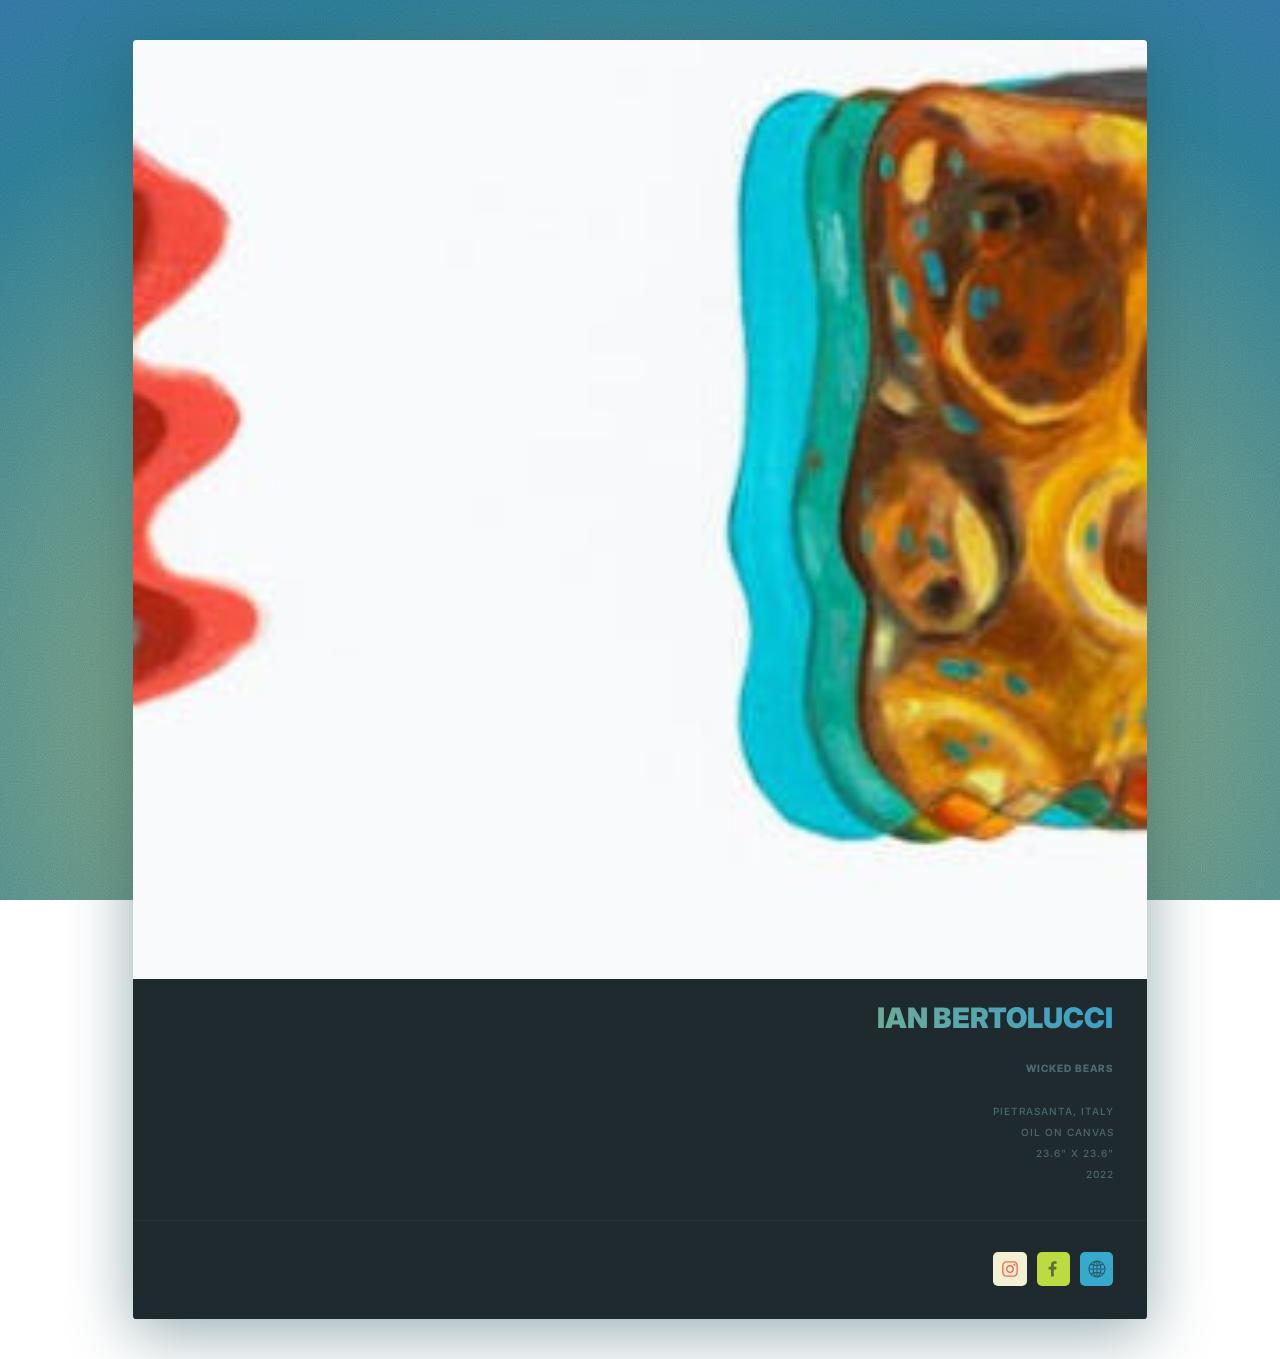
<file: Ian/index.html>
<!DOCTYPE HTML>
<html lang="en">
	<head>
		<title>Rajani Home - Art Work (Ian)</title>
		<meta charset="utf-8" />
		<meta name="viewport" content="width=device-width,initial-scale=1" />
		<meta name="color-scheme" content="light only" />
		<meta name="description" content="." />
		<meta property="og:site_name" content="Rajani Home - Art Work (Ian)" />
		<meta property="og:title" content="Rajani Home - Art Work (Ian)" />
		<meta property="og:type" content="website" />
		<meta property="og:description" content="." />
		<link href="https://fonts.googleapis.com/css2?display=swap&family=Inter:ital,wght@0,500;0,700;0,900;1,500;1,700;1,900" rel="stylesheet" type="text/css" />
		<link rel="stylesheet" href="main.css" />
		<noscript><link rel="stylesheet" href="noscript.css" /></noscript>
	</head>
	<body class="is-loading">
		<div id="wrapper">
			<div id="main">
				<div class="inner">
					<div id="container01" class="container default">
						<div class="wrapper">
							<div class="inner">
								<div id="image02" class="style1 image full">
									<span class="frame"><img src="images/image02.jpg" alt="" /></span>
								</div>
								<h1 id="text01">IAN BERTOLUCCI</h1>
								<p id="text03"><strong>Wicked Bears</strong></p>
								<p id="text02"><span class="p">Pietrasanta, Italy<br />Oil on Canvas<br />23.6&quot; x 23.6&quot;<br />2022</span></p>
								<hr id="divider01" class="full">
								<ul id="icons01" class="icons">
									<li>
										<a class="n01" href="https://www.instagram.com/ianbstudio/" aria-label="Instagram">
											<svg><use xlink:href="icons.svg#instagram"></use></svg>
											<span class="label">Instagram</span>
										</a>
									</li><li>
										<a class="n02" href="https://www.facebook.com/ianbertolucci" aria-label="Facebook">
											<svg><use xlink:href="icons.svg#facebook"></use></svg>
											<span class="label">Facebook</span>
										</a>
									</li><li>
										<a class="n03" href="https://www.returnonart.com/artists/ian-bertolucci?fbclid=IwAR3uSzcYIMuVBWgg03TiOQR5zbrnxm81b3jB1Cr86sep-cvpe0QNIhKWSsc" aria-label="Globe">
											<svg><use xlink:href="icons.svg#globe"></use></svg>
											<span class="label">Globe</span>
										</a>
									</li>
								</ul>
							</div>
						</div>
					</div>
				</div>
			</div>
		</div>
		<script src="main.js"></script>
	</body>
</html>
</file>
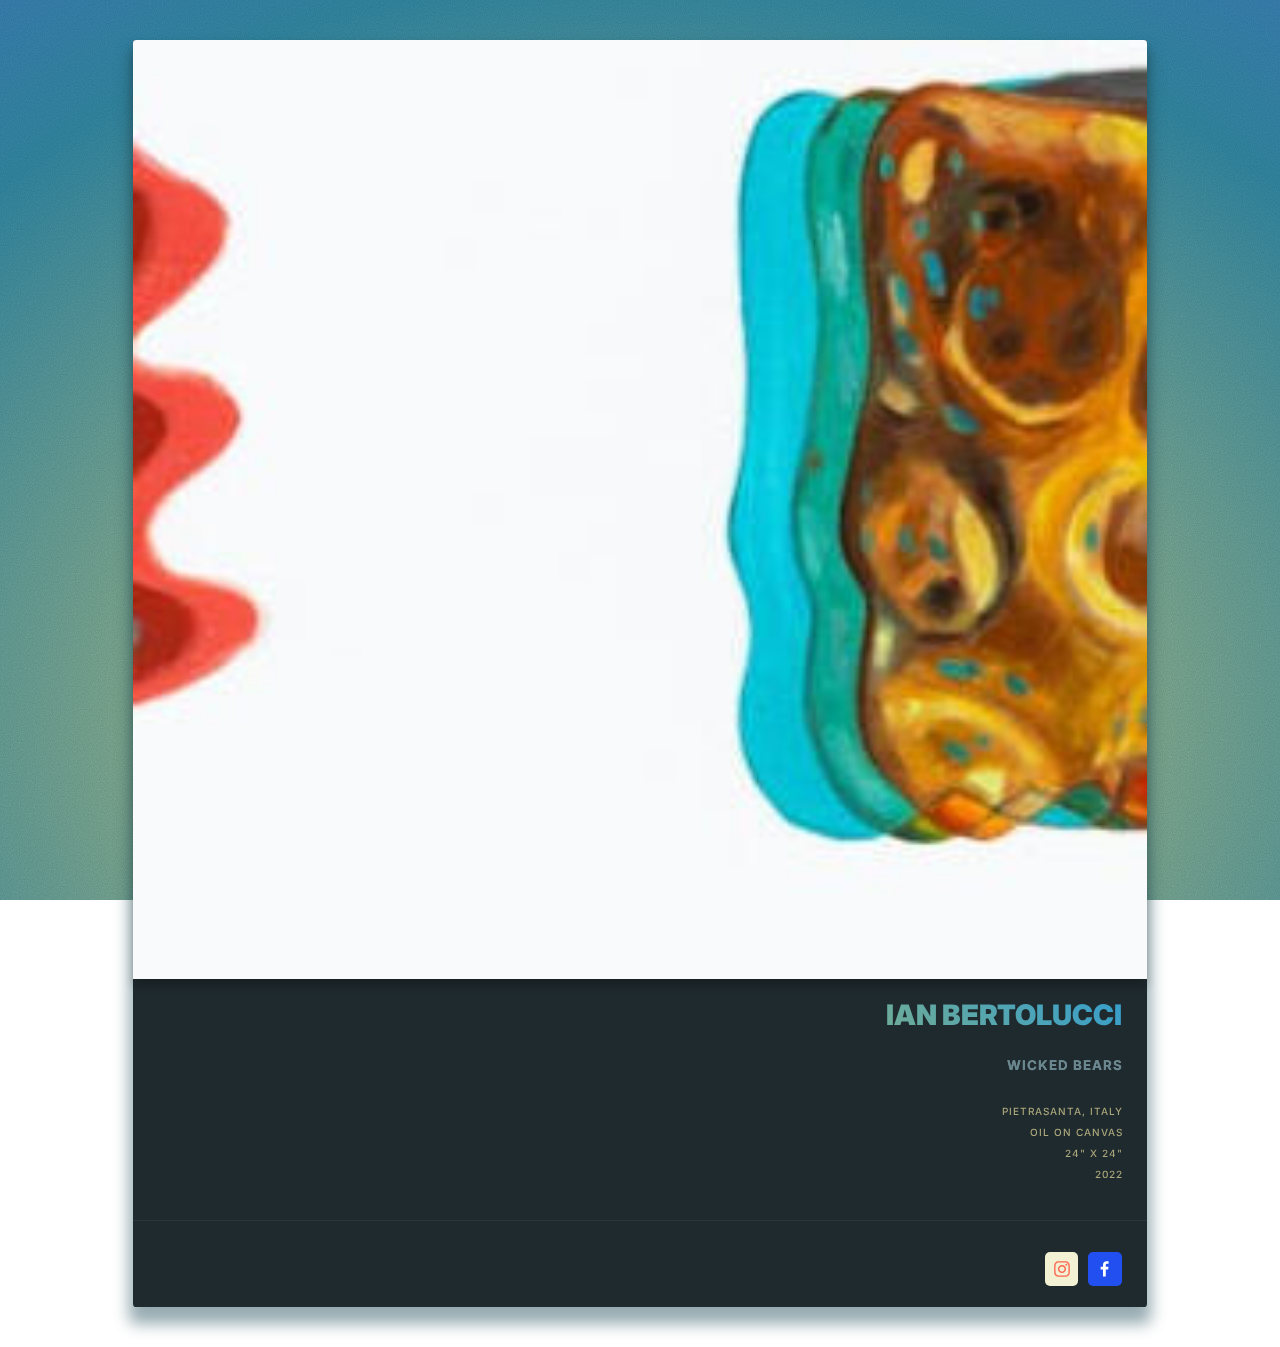
<file: IanBertolucci/index.html>
<!DOCTYPE HTML>
<html lang="en">
	<head>
		<title>Rajani Home - Art Work (Ian Bertolucci)</title>
		<meta charset="utf-8" />
		<meta name="viewport" content="width=device-width,initial-scale=1" />
		<meta name="color-scheme" content="light only" />
		<meta name="description" content="." />
		<meta property="og:site_name" content="Rajani Home - Art Work (Ian Bertolucci)" />
		<meta property="og:title" content="Rajani Home - Art Work (Ian Bertolucci)" />
		<meta property="og:type" content="website" />
		<meta property="og:description" content="." />
		<link href="https://fonts.googleapis.com/css2?display=swap&family=Inter:ital,wght@0,500;0,700;0,900;1,500;1,700;1,900" rel="stylesheet" type="text/css" />
		<link rel="stylesheet" href="assets/main.css" />
		<noscript><link rel="stylesheet" href="assets/noscript.css" /></noscript>
	</head>
	<body class="is-loading">
		<div id="wrapper">
			<div id="main">
				<div class="inner">
					<div id="container01" class="container default">
						<div class="wrapper">
							<div class="inner">
								<div id="image02" class="style1 image full">
									<span class="frame"><img src="assets/images/image02.jpg" alt="" /></span>
								</div>
								<h1 id="text01">Ian Bertolucci</h1>
								<p id="text03"><span class="p"><strong>Wicked Bears</strong></p>
								<p id="text02"><span class="p">Pietrasanta, Italy<br />Oil on canvas<br />24&quot; x 24&quot;<br />2022</span></p>
								<hr id="divider01" class="full">
								<ul id="icons01" class="icons">
									<li>
										<a class="n01" href="https://www.instagram.com/ianbstudio" aria-label="Instagram">
											<svg><use xlink:href="assets/icons.svg#instagram"></use></svg>
											<span class="label">Instagram</span>
										</a>
									</li><li>
										<a class="n02" href="https://www.facebook.com/ianbertolucci" aria-label="Facebook">
											<svg><use xlink:href="assets/icons.svg#facebook"></use></svg>
											<span class="label">Facebook</span>
										</a>
									</li><!--- <li>
										<a class="n03" href="https://www.boissonnault.com/a-propos-about-me/" aria-label="Globe">
											<svg><use xlink:href="assets/icons.svg#globe"></use></svg>
											<span class="label">Globe</span>
										</a>
									</li> --->
								</ul>
							</div>
						</div>
					</div>
				</div>
			</div>
		</div>
		<script src="assets/main.js"></script>
	</body>
</html>
</file>
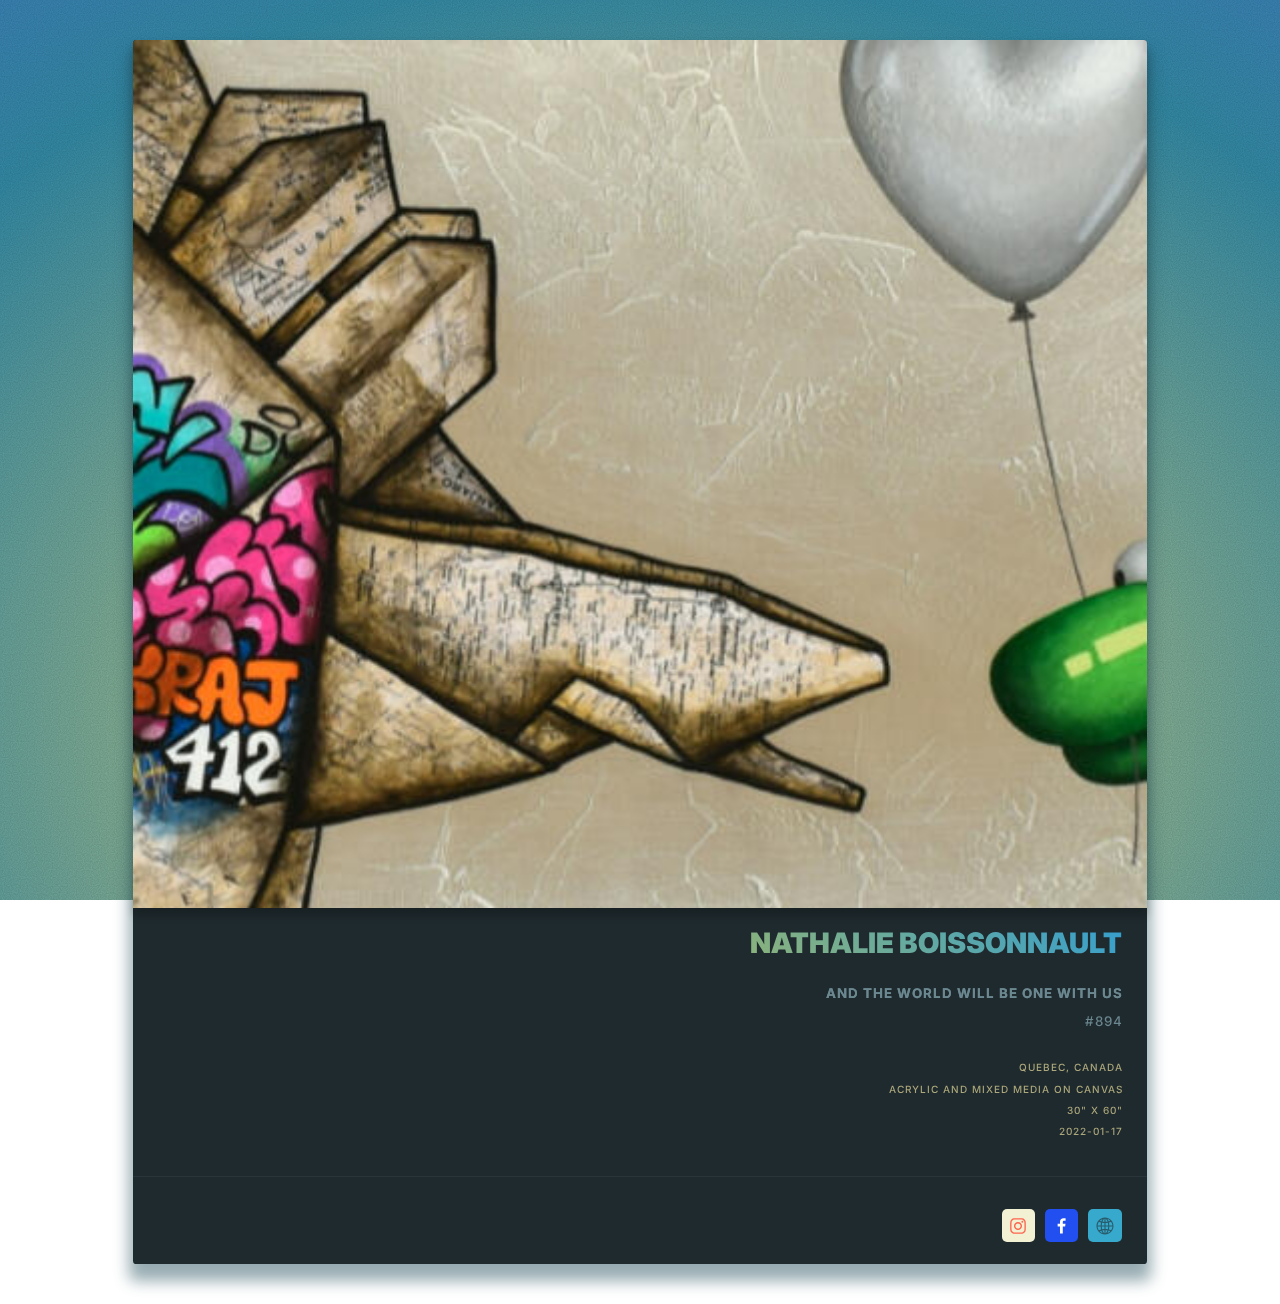
<file: NathalieBoissonnault/index.html>
<!DOCTYPE HTML>
<html lang="en">
	<head>
		<title>Rajani Home - Art Work (nathalie)</title>
		<meta charset="utf-8" />
		<meta name="viewport" content="width=device-width,initial-scale=1" />
		<meta name="color-scheme" content="light only" />
		<meta name="description" content="." />
		<meta property="og:site_name" content="Rajani Home - Art Work (nathalie)" />
		<meta property="og:title" content="Rajani Home - Art Work (nathalie)" />
		<meta property="og:type" content="website" />
		<meta property="og:description" content="." />
		<link href="https://fonts.googleapis.com/css2?display=swap&family=Inter:ital,wght@0,500;0,700;0,900;1,500;1,700;1,900" rel="stylesheet" type="text/css" />
		<link rel="stylesheet" href="assets/main.css" />
		<noscript><link rel="stylesheet" href="assets/noscript.css" /></noscript>
	</head>
	<body class="is-loading">
		<div id="wrapper">
			<div id="main">
				<div class="inner">
					<div id="container01" class="container default">
						<div class="wrapper">
							<div class="inner">
								<div id="image02" class="style1 image full">
									<span class="frame"><img src="assets/images/image02.jpg" alt="" /></span>
								</div>
								<h1 id="text01">Nathalie Boissonnault</h1>
								<p id="text03"><span class="p"><strong>And the world will be one with us</strong><br />#894</span></p>
								<p id="text02"><span class="p">Quebec, Canada<br />Acrylic and mixed media on canvas<br />30&quot; x 60&quot;<br />2022-01-17</span></p>
								<hr id="divider01" class="full">
								<ul id="icons01" class="icons">
									<li>
										<a class="n01" href="https://www.instagram.com/explore/tags/nathalieboissonnault/" aria-label="Instagram">
											<svg><use xlink:href="assets/icons.svg#instagram"></use></svg>
											<span class="label">Instagram</span>
										</a>
									</li><li>
										<a class="n02" href="https://www.facebook.com/nathalie.boissonnault" aria-label="Facebook">
											<svg><use xlink:href="assets/icons.svg#facebook"></use></svg>
											<span class="label">Facebook</span>
										</a>
									</li><li>
										<a class="n03" href="https://www.boissonnault.com/a-propos-about-me/" aria-label="Globe">
											<svg><use xlink:href="assets/icons.svg#globe"></use></svg>
											<span class="label">Globe</span>
										</a>
									</li>
								</ul>
							</div>
						</div>
					</div>
				</div>
			</div>
		</div>
		<script src="assets/main.js"></script>
	</body>
</html>
</file>
<file: Ian/main.css>
html,body,div,span,applet,object,iframe,h1,h2,h3,h4,h5,h6,p,blockquote,pre,a,abbr,acronym,address,big,cite,code,del,dfn,em,img,ins,kbd,q,s,samp,small,strike,strong,sub,sup,tt,var,b,u,i,center,dl,dt,dd,ol,ul,li,fieldset,form,label,legend,table,caption,tbody,tfoot,thead,tr,th,td,article,aside,canvas,details,embed,figure,figcaption,footer,header,hgroup,menu,nav,output,ruby,section,summary,time,mark,audio,video{margin:0;padding:0;border:0;font-size:100%;font:inherit;vertical-align:baseline;}article,aside,details,figcaption,figure,footer,header,hgroup,menu,nav,section{display:block;}body{line-height:1;}ol,ul{list-style:none;}blockquote,q{quotes:none;}blockquote:before,blockquote:after,q:before,q:after{content:'';content:none;}table{border-collapse:collapse;border-spacing:0;}body{-webkit-text-size-adjust:none}mark{background-color:transparent;color:inherit}input::-moz-focus-inner{border:0;padding:0}input[type="text"],input[type="email"],select,textarea{-moz-appearance:none;-webkit-appearance:none;-ms-appearance:none;appearance:none}

*, *:before, *:after {
	box-sizing: border-box;
}

body {
	line-height: 1.0;
	min-height: var(--viewport-height);
	min-width: 320px;
	overflow-x: hidden;
	word-wrap: break-word;
}

body:before {
	background-attachment: scroll;
	content: '';
	display: block;
	height: var(--background-height);
	left: 0;
	pointer-events: none;
	position: fixed;
	top: 0;
	transform: scale(1);
	width: 100vw;
	z-index: 0;
	background-image: url('data:image/svg+xml;charset=utf8,%3Csvg%20viewBox%3D%220%200%20512%20512%22%20width%3D%22512%22%20height%3D%22512%22%20version%3D%221.1%22%20xmlns%3D%22http%3A%2F%2Fwww.w3.org%2F2000%2Fsvg%22%3E%20%3Cfilter%20id%3D%22noise%22%3E%20%3CfeTurbulence%20type%3D%22fractalNoise%22%20baseFrequency%3D%220.875%22%20result%3D%22noise%22%20%2F%3E%20%3CfeColorMatrix%20type%3D%22matrix%22%20values%3D%220%200%200%200%200%200%200%200%200%200%200%200%200%200%200%200%200%200%200.21875%200%22%20%2F%3E%20%3C%2Ffilter%3E%20%3Crect%20filter%3D%22url%28%23noise%29%22%20x%3D%220%22%20y%3D%220%22%20width%3D%22512%22%20height%3D%22512%22%20fill%3D%22transparent%22%20opacity%3D%221%22%20%2F%3E%3C%2Fsvg%3E'), radial-gradient(112% 131% at 50% 81%, #EBE081 0%, #358FAB 64%, #4879D9 100%);
	background-size: 512px, auto;
	background-position: center, 0% 0%;
	background-repeat: repeat, repeat;
}

body:after {
	background-color: #35A4AB;
	content: '';
	display: block;
	height: 100%;
	left: 0;
	opacity: 0;
	pointer-events: none;
	position: fixed;
	top: 0;
	transform: scale(1);
	transition: opacity 1s ease-in-out 0s, visibility 1s 0s;
	visibility: hidden;
	width: 100%;
	z-index: 1;
}

body.is-loading:after {
	opacity: 1;
	visibility: visible;
}

:root {
	--background-height: 100vh;
	--site-language-alignment: left;
	--site-language-direction: ltr;
	--site-language-flex-alignment: flex-start;
	--site-language-indent-left: 1;
	--site-language-indent-right: 0;
	--viewport-height: 100vh;
}

html {
	font-size: 14pt;
}

u {
	text-decoration: underline;
}

strong {
	color: inherit;
	font-weight: bolder;
}

em {
	font-style: italic;
}

code {
	background-color: rgba(144,144,144,0.25);
	border-radius: 0.25em;
	font-family: 'Lucida Console', 'Courier New', monospace;
	font-size: 0.9em;
	font-weight: normal;
	letter-spacing: 0;
	margin: 0 0.25em;
	padding: 0.25em 0.5em;
	text-indent: 0;
}

mark {
	background-color: rgba(144,144,144,0.25);
}

spoiler-text {
	-webkit-text-stroke: 0;
	background-color: rgba(32,32,32,0.75);
	text-shadow: none;
	text-stroke: 0;
	color: transparent;
	cursor: pointer;
	transition: color 0.1s ease-in-out;
}

spoiler-text.active {
	color: #FFFFFF;
	cursor: text;
}

s {
	text-decoration: line-through;
}

sub {
	font-size: smaller;
	vertical-align: sub;
}

sup {
	font-size: smaller;
	vertical-align: super;
}

a {
	color: inherit;
	text-decoration: underline;
	transition: color 0.25s ease;
}

#wrapper {
	-webkit-overflow-scrolling: touch;
	align-items: center;
	display: flex;
	flex-direction: column;
	justify-content: center;
	min-height: var(--viewport-height);
	overflow: hidden;
	position: relative;
	z-index: 2;
}

#main {
	--alignment: var(--site-language-alignment);
	--flex-alignment: var(--site-language-flex-alignment);
	--indent-left: var(--site-language-indent-left);
	--indent-right: var(--site-language-indent-right);
	--border-radius-tl: 0;
	--border-radius-tr: 0;
	--border-radius-br: 0;
	--border-radius-bl: 0;
	align-items: center;
	display: flex;
	flex-grow: 0;
	flex-shrink: 0;
	justify-content: center;
	max-width: 100%;
	position: relative;
	text-align: var(--alignment);
	z-index: 1;
	transition: opacity 1s ease 0s,transform 1s ease 0s;
}

#main > .inner {
	--padding-horizontal: 3rem;
	--padding-vertical: 3rem;
	--spacing: 0rem;
	--width: 82rem;
	border-radius: var(--border-radius-tl) var(--border-radius-tr) var(--border-radius-br) var(--border-radius-bl);
	max-width: 100%;
	position: relative;
	width: var(--width);
	z-index: 1;
	padding: var(--padding-vertical) var(--padding-horizontal);
}

#main > .inner > * {
	margin-top: var(--spacing);
	margin-bottom: var(--spacing);
}

#main > .inner > :first-child {
	margin-top: 0 !important;
}

#main > .inner > :last-child {
	margin-bottom: 0 !important;
}

#main > .inner > .full {
	margin-left: calc(var(--padding-horizontal) * -1);
	max-width: calc(100% + calc(var(--padding-horizontal) * 2) + 0.4725px);
	width: calc(100% + calc(var(--padding-horizontal) * 2) + 0.4725px);
}

#main > .inner > .full:first-child {
	border-top-left-radius: inherit;
	border-top-right-radius: inherit;
	margin-top: calc(var(--padding-vertical) * -1) !important;
}

#main > .inner > .full:last-child {
	border-bottom-left-radius: inherit;
	border-bottom-right-radius: inherit;
	margin-bottom: calc(var(--padding-vertical) * -1) !important;
}

#main > .inner > .full.screen {
	border-radius: 0 !important;
	max-width: 100vw;
	position: relative;
	width: 100vw;
	left: 50%;
	margin-left: -50vw;
	right: auto;
}

body.is-loading #main {
	opacity: 0;
	transform: translateY(0.6375rem);
}

body #wrapper:after {
	background-position: center;
	background-repeat: no-repeat;
	background-size: contain;
	content: '';
	display: block;
	height: 4.5rem;
	left: calc(50% - 2.25rem);
	opacity: 0;
	pointer-events: none;
	position: fixed;
	top: calc(50% - 2.25rem);
	transition: opacity 1s ease, visibility 1s;
	visibility: hidden;
	width: 4.5rem;
	z-index: 100000;
}

body.is-loading {
	pointer-events: none;
}

body.is-loading.with-loader #wrapper:after {
	background-image: url('[data-uri]');
	opacity: 1;
	transform: scale(1.0);
	visibility: visible;
}

body.is-playing.with-loader #wrapper:after {
	opacity: 0;
	transform: scale(0.5);
	transition: opacity 0.25s ease, transform 0.75s ease, visibility 0.25s;
	visibility: hidden;
}

body.is-instant #main, body.is-instant #main > .inner > *,body.is-instant #main > .inner > section > *  {
	transition: none !important;
}

body.is-instant:after {
	display: none !important;
	transition: none !important;
}

.image {
	display: block;
	line-height: 0;
	max-width: 100%;
	position: relative;
}

.image .frame {
	-webkit-backface-visibility: hidden;
	-webkit-transform: translate3d(0, 0, 0);
	display: inline-block;
	max-width: 100%;
	overflow: hidden;
	vertical-align: top;
	width: 100%;
}

.image .frame img {
	border-radius: 0 !important;
	max-width: 100%;
	vertical-align: top;
	width: inherit;
}

.image.full .frame {
	display: block;
}

.image.full:first-child .frame {
	border-top-left-radius: inherit;
	border-top-right-radius: inherit;
}

.image.full:last-child .frame {
	border-bottom-left-radius: inherit;
	border-bottom-right-radius: inherit;
}

.image.style1 .frame {
	width: 100vw;
	transition: none;
}

.image.style1 .frame img {
	transition: none;
}

h1, h2, h3, p {
	direction: var(--site-language-direction);
	position: relative;
}

h1 span.p, h2 span.p, h3 span.p, p span.p {
	display: block;
	position: relative;
}

h1 span[style], h2 span[style], h3 span[style], p span[style], h1 strong, h2 strong, h3 strong, p strong, h1 a, h2 a, h3 a, p a, h1 code, h2 code, h3 code, p code, h1 mark, h2 mark, h3 mark, p mark, h1 spoiler-text, h2 spoiler-text, h3 spoiler-text, p spoiler-text {
	-webkit-text-fill-color: currentcolor;
}

#text01 {
	text-transform: uppercase;
	color: #379FCC;
	font-family: 'Inter', sans-serif;
	font-size: 2.125em;
	line-height: 1.25;
	font-weight: 900;
	background-image: linear-gradient(45deg, #D1C238 25%, #379FCC 100%);
	-webkit-background-clip: text;
	-webkit-text-fill-color: transparent;
}

#text01 mark {
	color: #FFFFFF;
	background-color: transparent;
}

#text01 a {
	color: #FFFFFF;
	text-decoration: underline;
}

#text01 a:hover {
	color: #6A00FF;
}

#text01 span.p:nth-child(n + 2) {
	margin-top: 1rem;
	-webkit-text-fill-color: currentcolor;
}

#text01 span.p {
	background-image: linear-gradient(45deg, #D1C238 25%, #379FCC 100%);
	-webkit-background-clip: text;
	-webkit-text-fill-color: transparent !important;
}

#text03 {
	text-transform: uppercase;
	color: #4B6870;
	font-family: 'Inter', sans-serif;
	letter-spacing: 0.075rem;
	width: calc(100% + 0.075rem);
	font-size: 0.75em;
	line-height: 2.125;
	font-weight: 500;
	background-image: linear-gradient(45deg, rgba(209,194,56,0.29) 0%, #4B6870 71%);
	-webkit-background-clip: text;
	-webkit-text-fill-color: transparent;
}

#text03 mark {
	color: #FFFFFF;
	background-color: transparent;
}

#text03 a {
	color: #FFFFFF;
	text-decoration: underline;
}

#text03 a:hover {
	color: #6A00FF;
}

#text03 span.p:nth-child(n + 2) {
	margin-top: 1rem;
	-webkit-text-fill-color: currentcolor;
}

#text03 span.p {
	background-image: linear-gradient(45deg, rgba(209,194,56,0.29) 0%, #4B6870 71%);
	-webkit-background-clip: text;
	-webkit-text-fill-color: transparent !important;
}

#text02 {
	text-transform: uppercase;
	color: #4B6870;
	font-family: 'Inter', sans-serif;
	letter-spacing: 0.075rem;
	width: calc(100% + 0.075rem);
	font-size: 0.75em;
	line-height: 2.125;
	font-weight: 500;
	background-image: linear-gradient(45deg, rgba(209,194,56,0.29) 0%, #4B6870 71%);
	-webkit-background-clip: text;
	-webkit-text-fill-color: transparent;
}

#text02 mark {
	color: #FFFFFF;
	background-color: transparent;
}

#text02 a {
	color: #FFFFFF;
	text-decoration: underline;
}

#text02 a:hover {
	color: #6A00FF;
}

#text02 span.p:nth-child(n + 2) {
	margin-top: 1rem;
	-webkit-text-fill-color: currentcolor;
}

#text02 span.p {
	background-image: linear-gradient(45deg, rgba(209,194,56,0.29) 0%, #4B6870 71%);
	-webkit-background-clip: text;
	-webkit-text-fill-color: transparent !important;
}

hr {
	border: 0;
	padding: 0;
	position: relative;
	width: 100%;
}

hr:before {
	content: '';
	display: inline-block;
	max-width: 100%;
	vertical-align: middle;
}

#divider01:not(:first-child) {
	margin-top: 2rem !important;
}

#divider01:not(:last-child) {
	margin-bottom: 2rem !important;
}

#divider01:before {
	width: 100%;
	border-top: solid 1px rgba(74,92,97,0.239);
	height: 1px;
	margin-top: -0.5px;
}

.icons {
	display: flex;
	flex-wrap: wrap;
	justify-content: var(--flex-alignment);
	letter-spacing: 0;
	padding: 0;
}

.icons li {
	position: relative;
	z-index: 1;
}

.icons li a {
	align-items: center;
	display: flex;
	justify-content: center;
}

.icons li a svg {
	display: block;
	position: relative;
}

.icons li a + svg {
	display: block;
	height: 100%;
	left: 0;
	pointer-events: none;
	position: absolute;
	top: 0;
	width: 100%;
	z-index: -1;
}

.icons li a .label {
	display: none;
}

#icons01 {
	font-size: 1.25em;
	gap: 0.75rem;
}

#icons01 li a {
	border-radius: 0.375rem;
	height: 2em;
	width: 2em;
	transition: transform 0.625s ease, color 0.625s ease, background-color 0.625s ease, border-color 0.625s ease;
}

#icons01 li a svg {
	height: 60%;
	width: 60%;
	transition: fill 0.625s ease;
}

#icons01 a {
	background-color: #37A9CC;
}

#icons01 a svg {
	fill: rgba(31,42,46,0.612);
}

#icons01 li a + svg {
	transition: transform 0.625s ease, fill 0.625s ease, stroke 0.625s ease;
}

#icons01 li a:hover {
	transform: translateY(-11.25%);
}

#icons01 li a:hover + svg {
	transform: translateY(-11.25%);
}

#icons01 .n01 {
	background-color: #F2F1D3;
}

#icons01 .n01 svg {
	fill: #FF644F;
}

#icons01 .n01:hover {
	background-color: #FFFFF2 !important;
}

#icons01 .n02 {
	background-color: #BCDB40;
}

.container {
	position: relative;
}

.container > .wrapper {
	vertical-align: top;
	position: relative;
	max-width: 100%;
	border-radius: inherit;
}

.container > .wrapper > .inner {
	vertical-align: top;
	position: relative;
	max-width: 100%;
	border-radius: inherit;
	text-align: var(--alignment);
}

#main .container.full:first-child > .wrapper {
	border-top-left-radius: inherit;
	border-top-right-radius: inherit;
}

#main .container.full:last-child > .wrapper {
	border-bottom-left-radius: inherit;
	border-bottom-right-radius: inherit;
}

#main .container.full:first-child > .wrapper > .inner {
	border-top-left-radius: inherit;
	border-top-right-radius: inherit;
}

#main .container.full:last-child > .wrapper > .inner {
	border-bottom-left-radius: inherit;
	border-bottom-right-radius: inherit;
}

#container01 {
	--alignment: right;
	--flex-alignment: flex-end;
	--indent-left: 0;
	--indent-right: 1;
	display: flex;
	width: 100%;
	min-height: 30rem;
	align-items: center;
	justify-content: center;
	background-color: #1F2A2E;
	box-shadow: 0rem 1rem 4.75rem 0rem rgba(34,78,92,0.471);
	border-radius: 0.25rem;
}

#container01 > .wrapper > .inner {
	--gutters: calc(var(--padding-horizontal) * 2);
	--padding-horizontal: 2.5rem;
	--padding-vertical: 2.5rem;
	--spacing: 1.625rem;
	padding: var(--padding-vertical) var(--padding-horizontal);
}

#container01 > .wrapper {
	max-width: var(--width);
	width: 100%;
}

#container01.default > .wrapper > .inner > * {
	margin-bottom: var(--spacing);
	margin-top: var(--spacing);
}

#container01.default > .wrapper > .inner > *:first-child {
	margin-top: 0 !important;
}

#container01.default > .wrapper > .inner > *:last-child {
	margin-bottom: 0 !important;
}

#container01.columns > .wrapper > .inner {
	flex-wrap: wrap;
	display: flex;
	align-items: flex-end;
}

#container01.columns > .wrapper > .inner > * {
	flex-grow: 0;
	flex-shrink: 0;
	max-width: 100%;
	text-align: var(--alignment);
	padding: 0 0 0 var(--gutters);
}

#container01.columns > .wrapper > .inner > * > * {
	margin-bottom: var(--spacing);
	margin-top: var(--spacing);
}

#container01.columns > .wrapper > .inner > * > *:first-child {
	margin-top: 0 !important;
}

#container01.columns > .wrapper > .inner > * > *:last-child {
	margin-bottom: 0 !important;
}

#container01.columns > .wrapper > .inner > *:first-child {
	margin-left: calc(var(--gutters) * -1);
}

#container01.default > .wrapper > .inner > .full {
	margin-left: calc(var(--padding-horizontal) * -1);
	max-width: none !important;
	width: calc(100% + (var(--padding-horizontal) * 2) + 0.4725px);
}

#container01.default > .wrapper > .inner > .full:first-child {
	margin-top: calc(var(--padding-vertical) * -1) !important;
	border-top-left-radius: inherit;
	border-top-right-radius: inherit;
}

#container01.default > .wrapper > .inner > .full:last-child {
	margin-bottom: calc(var(--padding-vertical) * -1) !important;
	border-bottom-left-radius: inherit;
	border-bottom-right-radius: inherit;
}

#container01.columns > .wrapper > .inner > div > .full {
	margin-left: calc(var(--gutters) * -0.5);
	max-width: none !important;
	width: calc(100% + var(--gutters) + 0.4725px);
}

#container01.columns > .wrapper > .inner > div:first-child > .full {
	margin-left: calc(var(--padding-horizontal) * -1);
	width: calc(100% + var(--padding-horizontal) + calc(var(--gutters) * 0.5) + 0.4725px);
}

#container01.columns > .wrapper > .inner > div:last-child > .full {
	width: calc(100% + var(--padding-horizontal) + calc(var(--gutters) * 0.5) + 0.4725px);
}

#container01.columns > .wrapper > .inner > div > .full:first-child {
	margin-top: calc(var(--padding-vertical) * -1) !important;
}

#container01.columns > .wrapper > .inner > div > .full:last-child {
	margin-bottom: calc(var(--padding-vertical) * -1) !important;
}

#container01.columns > .wrapper > .inner > div:first-child, #container01.columns > .wrapper > .inner > div:first-child > .full:last-child {
	border-bottom-left-radius: inherit;
}

#container01.columns > .wrapper > .inner > div:last-child, #container01.columns > .wrapper > .inner > div:last-child > .full:last-child {
	border-bottom-right-radius: inherit;
}

#container01.columns > .wrapper > .inner > .full {
	align-self: stretch;
	min-height: 30rem;
}

#container01.columns > .wrapper > .inner > .full:first-child {
	border-bottom-left-radius: inherit;
	border-top-left-radius: inherit;
}

#container01.columns > .wrapper > .inner > .full:last-child {
	border-bottom-right-radius: inherit;
	border-top-right-radius: inherit;
}

#container01.columns > .wrapper > .inner > .full > .full:first-child:last-child {
	border-radius: inherit;
	height: calc(100% + (var(--padding-vertical) * 2));
}

#container01.columns > .wrapper > .inner > .full > .full:first-child:last-child > * {
	border-radius: inherit;
	height: 100%;
	position: absolute;
	width: 100%;
}

@media (max-width: 1920px) {
	
}

@media (max-width: 1680px) {
	html {
		font-size: 10pt;
	}
}

@media (max-width: 1280px) {
	html {
		font-size: 10pt;
	}
}

@media (max-width: 1024px) {
	
}

@media (max-width: 980px) {
	html {
		font-size: 9pt;
	}
}

@media (max-width: 736px) {
	html {
		font-size: 12pt;
	}
	
	
	
	#main > .inner {
		--padding-horizontal: 1rem;
		--padding-vertical: 1rem;
		--spacing: 0rem;
	}
	
	.image.style1 .frame {
		height: 22.5rem !important;
	}
	
	.image.style1 img {
		height: 100% !important;
		object-fit: cover;
		object-position: center;
		width: 100% !important;
	}
	
	#text01 {
		letter-spacing: 0rem;
		width: 100%;
		font-size: 1.75em;
		line-height: 1.25;
	}
	
	#text03 {
		letter-spacing: 0.065625rem;
		width: calc(100% + 0.065625rem);
		font-size: 0.75em;
		line-height: 1.625;
	}
	
	#text02 {
		letter-spacing: 0.065625rem;
		width: calc(100% + 0.065625rem);
		font-size: 0.625em;
		line-height: 1.625;
	}
	
	#divider01:not(:first-child) {
		margin-top: 2rem !important;
	}
	
	#divider01:not(:last-child) {
		margin-bottom: 2rem !important;
	}
	
	#icons01 {
		font-size: 1.25em;
		gap: 0.75rem;
	}
	
	#container01 {
		--alignment: left;
		--flex-alignment: flex-start;
		--indent-left: 1;
		--indent-right: 0;
		min-height: 22.5rem;
	}
	
	#container01 > .wrapper > .inner {
		--gutters: calc(var(--padding-vertical) * 2);
		--padding-horizontal: 2rem;
		--padding-vertical: 4rem;
		--spacing: 1.625rem;
	}
	
	#container01.columns > .wrapper > .inner {
		flex-direction: column !important;
		flex-wrap: nowrap !important;
	}
	
	#container01.columns > .wrapper > .inner > span {
		height: 0;
		margin-top: calc(var(--gutters) * -1);
		pointer-events: none;
		visibility: hidden;
	}
	
	#container01.columns > .wrapper > .inner > *:first-child {
		margin-left: 0 !important;
		padding-top: 0 !important;
	}
	
	#container01.columns > .wrapper > .inner > * {
		padding: calc(var(--gutters) * 0.5) 0 !important;
	}
	
	#container01.columns > .wrapper > .inner > *:last-child {
		padding-bottom: 0 !important;
	}
	
	#container01.columns > .wrapper > .inner > div > .full {
		margin-left: calc(var(--padding-horizontal) * -1);
		width: calc(100% + (var(--padding-horizontal) * 2) + 0.4725px);
	}
	
	#container01.columns > .wrapper > .inner > div:first-of-type > .full {
		margin-left: calc(var(--padding-horizontal) * -1);
		width: calc(100% + (var(--padding-horizontal) * 2) + 0.4725px);
	}
	
	#container01.columns > .wrapper > .inner > div:last-of-type > .full {
		margin-left: calc(var(--padding-horizontal) * -1);
		width: calc(100% + (var(--padding-horizontal) * 2) + 0.4725px);
	}
	
	#container01.columns > .wrapper > .inner > div > .full:first-child {
		margin-top: calc(var(--gutters) * -0.5) !important;
	}
	
	#container01.columns > .wrapper > .inner > div > .full:last-child {
		margin-bottom: calc(var(--gutters) * -0.5) !important;
	}
	
	#container01.columns > .wrapper > .inner > div:first-of-type > .full:first-child {
		margin-top: calc(var(--padding-vertical) * -1) !important;
	}
	
	#container01.columns > .wrapper > .inner > div:last-of-type > .full:last-child {
		margin-bottom: calc(var(--padding-vertical) * -1) !important;
	}
	
	#container01.columns > .wrapper > .inner > div:first-of-type, #container01.columns > .wrapper > .inner > div:first-of-type > .full:first-child {
		border-top-left-radius: inherit;
		border-top-right-radius: inherit;
	}
	
	#container01.columns > .wrapper > .inner > div:last-of-type, #container01.columns > .wrapper > .inner > div:last-of-type > .full:last-child {
		border-bottom-left-radius: inherit;
		border-bottom-right-radius: inherit;
	}
	
	#container01.columns > .wrapper > .inner > div:first-of-type, #container01.columns > .wrapper > .inner > div:first-of-type > .full:last-child {
		border-bottom-left-radius: 0 !important;
	}
	
	#container01.columns > .wrapper > .inner > div:last-of-type, #container01.columns > .wrapper > .inner > div:last-of-type > .full:first-child {
		border-top-right-radius: 0 !important;
	}
	
	#container01.columns > .wrapper > .inner > .full {
		min-height: 22.5rem;
	}
	
	#container01.columns > .wrapper > .inner > .full > .full:first-child:last-child {
		height: auto;
	}
	
	#container01.columns > .wrapper > .inner > .full > .full:first-child:last-child > * {
		height: auto;
		position: relative;
		width: auto;
	}
}

@media (max-width: 480px) {
	#main > .inner {
		--spacing: 0rem;
	}
	
	.image.style1 .frame {
		height: 18rem !important;
	}
	
	#container01 > .wrapper > .inner {
		--spacing: 1.421875rem;
	}
}

@media (max-width: 360px) {
	#main > .inner {
		--padding-horizontal: 0.75rem;
		--padding-vertical: 0.75rem;
		--spacing: 0rem;
	}
	
	.image.style1 .frame {
		height: 15.75rem !important;
	}
	
	#text01 {
		font-size: 1.75em;
	}
	
	#text03 {
		font-size: 0.75em;
	}
	
	#text02 {
		font-size: 0.625em;
	}
	
	#icons01 {
		gap: 0.5625rem;
	}
	
	#container01 > .wrapper > .inner {
		--gutters: calc(var(--padding-vertical) * 2);
		--padding-horizontal: 1.5rem;
		--padding-vertical: 3rem;
		--spacing: 1.21875rem;
	}
	
	#container01 {
		min-height: 15rem;
	}
	
	#container01.columns > .wrapper > .inner > .full {
		min-height: 15rem;
	}
}
</file>
<file: Ian/noscript.css>
body {
	overflow: auto !important;
}

body:after {
	display: none !important;
}

#main > .inner {
	opacity: 1.0 !important;
}

#main {
	opacity: 1.0 !important;
	transform: none !important;
	transition: none !important;
	filter: none !important;
}

#main > .inner > section {
	opacity: 1.0 !important;
	transform: none !important;
	transition: none !important;
	filter: none !important;
}
</file>
<file: IanBertolucci/assets/main.css>
html,body,div,span,applet,object,iframe,h1,h2,h3,h4,h5,h6,p,blockquote,pre,a,abbr,acronym,address,big,cite,code,del,dfn,em,img,ins,kbd,q,s,samp,small,strike,strong,sub,sup,tt,var,b,u,i,center,dl,dt,dd,ol,ul,li,fieldset,form,label,legend,table,caption,tbody,tfoot,thead,tr,th,td,article,aside,canvas,details,embed,figure,figcaption,footer,header,hgroup,menu,nav,output,ruby,section,summary,time,mark,audio,video{margin:0;padding:0;border:0;font-size:100%;font:inherit;vertical-align:baseline;}article,aside,details,figcaption,figure,footer,header,hgroup,menu,nav,section{display:block;}body{line-height:1;}ol,ul{list-style:none;}blockquote,q{quotes:none;}blockquote:before,blockquote:after,q:before,q:after{content:'';content:none;}table{border-collapse:collapse;border-spacing:0;}body{-webkit-text-size-adjust:none}mark{background-color:transparent;color:inherit}input::-moz-focus-inner{border:0;padding:0}input[type="text"],input[type="email"],select,textarea{-moz-appearance:none;-webkit-appearance:none;-ms-appearance:none;appearance:none}

*, *:before, *:after {
	box-sizing: border-box;
}

body {
	line-height: 1.0;
	min-height: var(--viewport-height);
	min-width: 320px;
	overflow-x: hidden;
	word-wrap: break-word;
}

body:before {
	background-attachment: scroll;
	content: '';
	display: block;
	height: var(--background-height);
	left: 0;
	pointer-events: none;
	position: fixed;
	top: 0;
	transform: scale(1);
	width: 100vw;
	z-index: 0;
	background-image: url('data:image/svg+xml;charset=utf8,%3Csvg%20viewBox%3D%220%200%20512%20512%22%20width%3D%22512%22%20height%3D%22512%22%20version%3D%221.1%22%20xmlns%3D%22http%3A%2F%2Fwww.w3.org%2F2000%2Fsvg%22%3E%20%3Cfilter%20id%3D%22noise%22%3E%20%3CfeTurbulence%20type%3D%22fractalNoise%22%20baseFrequency%3D%220.875%22%20result%3D%22noise%22%20%2F%3E%20%3CfeColorMatrix%20type%3D%22matrix%22%20values%3D%220%200%200%200%200%200%200%200%200%200%200%200%200%200%200%200%200%200%200.21875%200%22%20%2F%3E%20%3C%2Ffilter%3E%20%3Crect%20filter%3D%22url%28%23noise%29%22%20x%3D%220%22%20y%3D%220%22%20width%3D%22512%22%20height%3D%22512%22%20fill%3D%22transparent%22%20opacity%3D%221%22%20%2F%3E%3C%2Fsvg%3E'), radial-gradient(112% 131% at 50% 81%, #EBE081 0%, #358FAB 64%, #4879D9 100%);
	background-size: 512px, auto;
	background-position: center, 0% 0%;
	background-repeat: repeat, repeat;
}

body:after {
	background-color: #35A4AB;
	content: '';
	display: block;
	height: 100%;
	left: 0;
	opacity: 0;
	pointer-events: none;
	position: fixed;
	top: 0;
	transform: scale(1);
	transition: opacity 1s ease-in-out 0s, visibility 1s 0s;
	visibility: hidden;
	width: 100%;
	z-index: 1;
}

body.is-loading:after {
	opacity: 1;
	visibility: visible;
}

:root {
	--background-height: 100vh;
	--site-language-alignment: left;
	--site-language-direction: ltr;
	--site-language-flex-alignment: flex-start;
	--site-language-indent-left: 1;
	--site-language-indent-right: 0;
	--viewport-height: 100vh;
}

html {
	font-size: 14pt;
}

u {
	text-decoration: underline;
}

strong {
	color: inherit;
	font-weight: bolder;
}

em {
	font-style: italic;
}

code {
	background-color: rgba(144,144,144,0.25);
	border-radius: 0.25em;
	font-family: 'Lucida Console', 'Courier New', monospace;
	font-size: 0.9em;
	font-weight: normal;
	letter-spacing: 0;
	margin: 0 0.25em;
	padding: 0.25em 0.5em;
	text-indent: 0;
}

mark {
	background-color: rgba(144,144,144,0.25);
}

spoiler-text {
	-webkit-text-stroke: 0;
	background-color: rgba(32,32,32,0.75);
	text-shadow: none;
	text-stroke: 0;
	color: transparent;
	cursor: pointer;
	transition: color 0.1s ease-in-out;
}

spoiler-text.active {
	color: #FFFFFF;
	cursor: text;
}

s {
	text-decoration: line-through;
}

sub {
	font-size: smaller;
	vertical-align: sub;
}

sup {
	font-size: smaller;
	vertical-align: super;
}

a {
	color: inherit;
	text-decoration: underline;
	transition: color 0.25s ease;
}

#wrapper {
	-webkit-overflow-scrolling: touch;
	align-items: center;
	display: flex;
	flex-direction: column;
	justify-content: center;
	min-height: var(--viewport-height);
	overflow: hidden;
	position: relative;
	z-index: 2;
}

#main {
	--alignment: var(--site-language-alignment);
	--flex-alignment: var(--site-language-flex-alignment);
	--indent-left: var(--site-language-indent-left);
	--indent-right: var(--site-language-indent-right);
	--border-radius-tl: 0;
	--border-radius-tr: 0;
	--border-radius-br: 0;
	--border-radius-bl: 0;
	align-items: center;
	display: flex;
	flex-grow: 0;
	flex-shrink: 0;
	justify-content: center;
	max-width: 100%;
	position: relative;
	text-align: var(--alignment);
	z-index: 1;
	transition: opacity 1s ease 0s,transform 1s ease 0s;
}

#main > .inner {
	--padding-horizontal: 3rem;
	--padding-vertical: 3rem;
	--spacing: 0rem;
	--width: 82rem;
	border-radius: var(--border-radius-tl) var(--border-radius-tr) var(--border-radius-br) var(--border-radius-bl);
	max-width: 100%;
	position: relative;
	width: var(--width);
	z-index: 1;
	padding: var(--padding-vertical) var(--padding-horizontal);
}

#main > .inner > * {
	margin-top: var(--spacing);
	margin-bottom: var(--spacing);
}

#main > .inner > :first-child {
	margin-top: 0 !important;
}

#main > .inner > :last-child {
	margin-bottom: 0 !important;
}

#main > .inner > .full {
	margin-left: calc(var(--padding-horizontal) * -1);
	max-width: calc(100% + calc(var(--padding-horizontal) * 2) + 0.4725px);
	width: calc(100% + calc(var(--padding-horizontal) * 2) + 0.4725px);
}

#main > .inner > .full:first-child {
	border-top-left-radius: inherit;
	border-top-right-radius: inherit;
	margin-top: calc(var(--padding-vertical) * -1) !important;
}

#main > .inner > .full:last-child {
	border-bottom-left-radius: inherit;
	border-bottom-right-radius: inherit;
	margin-bottom: calc(var(--padding-vertical) * -1) !important;
}

#main > .inner > .full.screen {
	border-radius: 0 !important;
	max-width: 100vw;
	position: relative;
	width: 100vw;
	left: 50%;
	margin-left: -50vw;
	right: auto;
}

body.is-loading #main {
	opacity: 0;
	transform: translateY(0.6375rem);
}

body #wrapper:after {
	background-position: center;
	background-repeat: no-repeat;
	background-size: contain;
	content: '';
	display: block;
	height: 4.5rem;
	left: calc(50% - 2.25rem);
	opacity: 0;
	pointer-events: none;
	position: fixed;
	top: calc(50% - 2.25rem);
	transition: opacity 1s ease, visibility 1s;
	visibility: hidden;
	width: 4.5rem;
	z-index: 100000;
}

body.is-loading {
	pointer-events: none;
}

body.is-loading.with-loader #wrapper:after {
	background-image: url('[data-uri]');
	opacity: 1;
	transform: scale(1.0);
	visibility: visible;
}

body.is-playing.with-loader #wrapper:after {
	opacity: 0;
	transform: scale(0.5);
	transition: opacity 0.25s ease, transform 0.75s ease, visibility 0.25s;
	visibility: hidden;
}

body.is-instant #main, body.is-instant #main > .inner > *,body.is-instant #main > .inner > section > *  {
	transition: none !important;
}

body.is-instant:after {
	display: none !important;
	transition: none !important;
}

.image {
	display: block;
	line-height: 0;
	max-width: 100%;
	position: relative;
}

.image .frame {
	-webkit-backface-visibility: hidden;
	-webkit-transform: translate3d(0, 0, 0);
	display: inline-block;
	max-width: 100%;
	overflow: hidden;
	vertical-align: top;
	width: 100%;
}

.image .frame img {
	border-radius: 0 !important;
	max-width: 100%;
	vertical-align: top;
	width: inherit;
}

.image.full .frame {
	display: block;
}

.image.full:first-child .frame {
	border-top-left-radius: inherit;
	border-top-right-radius: inherit;
}

.image.full:last-child .frame {
	border-bottom-left-radius: inherit;
	border-bottom-right-radius: inherit;
}

.image.style1 .frame {
	width: 100vw;
	box-shadow: 0rem 0.5rem 0.625rem 0rem rgba(0,0,0,0.231);
	transition: none;
}

.image.style1 .frame img {
	transition: none;
}

h1, h2, h3, p {
	direction: var(--site-language-direction);
	position: relative;
}

h1 span.p, h2 span.p, h3 span.p, p span.p {
	display: block;
	position: relative;
}

h1 span[style], h2 span[style], h3 span[style], p span[style], h1 strong, h2 strong, h3 strong, p strong, h1 a, h2 a, h3 a, p a, h1 code, h2 code, h3 code, p code, h1 mark, h2 mark, h3 mark, p mark, h1 spoiler-text, h2 spoiler-text, h3 spoiler-text, p spoiler-text {
	-webkit-text-fill-color: currentcolor;
}

#text01 {
	text-transform: uppercase;
	color: #379FCC;
	font-family: 'Inter', sans-serif;
	font-size: 2.125em;
	line-height: 1;
	font-weight: 900;
	background-image: linear-gradient(45deg, #D1C238 25%, #379FCC 100%);
	-webkit-background-clip: text;
	-webkit-text-fill-color: transparent;
}

#text01 mark {
	color: #FFFFFF;
	background-color: transparent;
}

#text01 a {
	color: #FFFFFF;
	text-decoration: underline;
}

#text01 a:hover {
	color: #6A00FF;
}

#text01 span.p:nth-child(n + 2) {
	margin-top: 1rem;
	-webkit-text-fill-color: currentcolor;
}

#text01 span.p {
	background-image: linear-gradient(45deg, #D1C238 25%, #379FCC 100%);
	-webkit-background-clip: text;
	-webkit-text-fill-color: transparent !important;
}

#text03 {
	text-transform: uppercase;
	color: #6B878F;
	font-family: 'Inter', sans-serif;
	letter-spacing: 0.075rem;
	width: calc(100% + 0.075rem);
	font-size: 1em;
	line-height: 2.125;
	font-weight: 500;
	background-image: linear-gradient(45deg, rgba(242,218,0,0.29) 0%, #6B878F 71%);
	-webkit-background-clip: text;
	-webkit-text-fill-color: transparent;
}

#text03 mark {
	color: #FFFFFF;
	background-color: transparent;
}

#text03 a {
	color: #FFFFFF;
	text-decoration: underline;
}

#text03 a:hover {
	color: #6A00FF;
}

#text03 span.p:nth-child(n + 2) {
	margin-top: 1rem;
	-webkit-text-fill-color: currentcolor;
}

#text03 span.p {
	background-image: linear-gradient(45deg, rgba(242,218,0,0.29) 0%, #6B878F 71%);
	-webkit-background-clip: text;
	-webkit-text-fill-color: transparent !important;
}

#text02 {
	text-transform: uppercase;
	color: #ADA87B;
	font-family: 'Inter', sans-serif;
	letter-spacing: 0.075rem;
	width: calc(100% + 0.075rem);
	font-size: 0.75em;
	line-height: 2.125;
	font-weight: 500;
	background-image: linear-gradient(45deg, rgba(209,194,56,0.29) 0%, #ADA87B 71%);
	-webkit-background-clip: text;
	-webkit-text-fill-color: transparent;
}

#text02 mark {
	color: #FFFFFF;
	background-color: transparent;
}

#text02 a {
	color: #FFFFFF;
	text-decoration: underline;
}

#text02 a:hover {
	color: #6A00FF;
}

#text02 span.p:nth-child(n + 2) {
	margin-top: 1rem;
	-webkit-text-fill-color: currentcolor;
}

#text02 span.p {
	background-image: linear-gradient(45deg, rgba(209,194,56,0.29) 0%, #ADA87B 71%);
	-webkit-background-clip: text;
	-webkit-text-fill-color: transparent !important;
}

hr {
	border: 0;
	padding: 0;
	position: relative;
	width: 100%;
}

hr:before {
	content: '';
	display: inline-block;
	max-width: 100%;
	vertical-align: middle;
}

#divider01:not(:first-child) {
	margin-top: 2rem !important;
}

#divider01:not(:last-child) {
	margin-bottom: 2rem !important;
}

#divider01:before {
	width: 100%;
	border-top: solid 1px rgba(74,92,97,0.239);
	height: 1px;
	margin-top: -0.5px;
}

.icons {
	display: flex;
	flex-wrap: wrap;
	justify-content: var(--flex-alignment);
	letter-spacing: 0;
	padding: 0;
}

.icons li {
	position: relative;
	z-index: 1;
}

.icons li a {
	align-items: center;
	display: flex;
	justify-content: center;
}

.icons li a svg {
	display: block;
	position: relative;
}

.icons li a + svg {
	display: block;
	height: 100%;
	left: 0;
	pointer-events: none;
	position: absolute;
	top: 0;
	width: 100%;
	z-index: -1;
}

.icons li a .label {
	display: none;
}

#icons01 {
	font-size: 1.25em;
	gap: 0.75rem;
}

#icons01 li a {
	border-radius: 0.375rem;
	height: 2em;
	width: 2em;
	transition: transform 0.625s ease, color 0.625s ease, background-color 0.625s ease, border-color 0.625s ease;
}

#icons01 li a svg {
	height: 60%;
	width: 60%;
	transition: fill 0.625s ease;
}

#icons01 a {
	background-color: #37A9CC;
}

#icons01 a svg {
	fill: rgba(31,42,46,0.612);
}

#icons01 li a + svg {
	transition: transform 0.625s ease, fill 0.625s ease, stroke 0.625s ease;
}

#icons01 li a:hover {
	transform: translateY(-11.25%);
}

#icons01 li a:hover + svg {
	transform: translateY(-11.25%);
}

#icons01 .n01 {
	background-color: #F2F1D3;
}

#icons01 .n01 svg {
	fill: #FF644F;
}

#icons01 .n01:hover {
	background-color: #FFFFF2 !important;
}

#icons01 .n02 {
	background-color: #224FF0;
}

#icons01 .n02 svg {
	fill: #FFFFFF;
}

.container {
	position: relative;
}

.container > .wrapper {
	vertical-align: top;
	position: relative;
	max-width: 100%;
	border-radius: inherit;
}

.container > .wrapper > .inner {
	vertical-align: top;
	position: relative;
	max-width: 100%;
	border-radius: inherit;
	text-align: var(--alignment);
}

#main .container.full:first-child > .wrapper {
	border-top-left-radius: inherit;
	border-top-right-radius: inherit;
}

#main .container.full:last-child > .wrapper {
	border-bottom-left-radius: inherit;
	border-bottom-right-radius: inherit;
}

#main .container.full:first-child > .wrapper > .inner {
	border-top-left-radius: inherit;
	border-top-right-radius: inherit;
}

#main .container.full:last-child > .wrapper > .inner {
	border-bottom-left-radius: inherit;
	border-bottom-right-radius: inherit;
}

#container01 {
	--alignment: right;
	--flex-alignment: flex-end;
	--indent-left: 0;
	--indent-right: 1;
	display: flex;
	width: 100%;
	min-height: 30rem;
	align-items: center;
	justify-content: center;
	background-color: #1F2A2E;
	box-shadow: 0rem 1rem 1.125rem 0.25rem rgba(34,78,92,0.471);
	border-radius: 0.25rem;
}

#container01 > .wrapper > .inner {
	--gutters: calc(var(--padding-horizontal) * 2);
	--padding-horizontal: 1.875rem;
	--padding-vertical: 1.625rem;
	--spacing: 1.625rem;
	padding: var(--padding-vertical) var(--padding-horizontal);
}

#container01 > .wrapper {
	max-width: var(--width);
	width: 100%;
}

#container01.default > .wrapper > .inner > * {
	margin-bottom: var(--spacing);
	margin-top: var(--spacing);
}

#container01.default > .wrapper > .inner > *:first-child {
	margin-top: 0 !important;
}

#container01.default > .wrapper > .inner > *:last-child {
	margin-bottom: 0 !important;
}

#container01.columns > .wrapper > .inner {
	flex-wrap: wrap;
	display: flex;
	align-items: flex-end;
}

#container01.columns > .wrapper > .inner > * {
	flex-grow: 0;
	flex-shrink: 0;
	max-width: 100%;
	text-align: var(--alignment);
	padding: 0 0 0 var(--gutters);
}

#container01.columns > .wrapper > .inner > * > * {
	margin-bottom: var(--spacing);
	margin-top: var(--spacing);
}

#container01.columns > .wrapper > .inner > * > *:first-child {
	margin-top: 0 !important;
}

#container01.columns > .wrapper > .inner > * > *:last-child {
	margin-bottom: 0 !important;
}

#container01.columns > .wrapper > .inner > *:first-child {
	margin-left: calc(var(--gutters) * -1);
}

#container01.default > .wrapper > .inner > .full {
	margin-left: calc(var(--padding-horizontal) * -1);
	max-width: none !important;
	width: calc(100% + (var(--padding-horizontal) * 2) + 0.4725px);
}

#container01.default > .wrapper > .inner > .full:first-child {
	margin-top: calc(var(--padding-vertical) * -1) !important;
	border-top-left-radius: inherit;
	border-top-right-radius: inherit;
}

#container01.default > .wrapper > .inner > .full:last-child {
	margin-bottom: calc(var(--padding-vertical) * -1) !important;
	border-bottom-left-radius: inherit;
	border-bottom-right-radius: inherit;
}

#container01.columns > .wrapper > .inner > div > .full {
	margin-left: calc(var(--gutters) * -0.5);
	max-width: none !important;
	width: calc(100% + var(--gutters) + 0.4725px);
}

#container01.columns > .wrapper > .inner > div:first-child > .full {
	margin-left: calc(var(--padding-horizontal) * -1);
	width: calc(100% + var(--padding-horizontal) + calc(var(--gutters) * 0.5) + 0.4725px);
}

#container01.columns > .wrapper > .inner > div:last-child > .full {
	width: calc(100% + var(--padding-horizontal) + calc(var(--gutters) * 0.5) + 0.4725px);
}

#container01.columns > .wrapper > .inner > div > .full:first-child {
	margin-top: calc(var(--padding-vertical) * -1) !important;
}

#container01.columns > .wrapper > .inner > div > .full:last-child {
	margin-bottom: calc(var(--padding-vertical) * -1) !important;
}

#container01.columns > .wrapper > .inner > div:first-child, #container01.columns > .wrapper > .inner > div:first-child > .full:last-child {
	border-bottom-left-radius: inherit;
}

#container01.columns > .wrapper > .inner > div:last-child, #container01.columns > .wrapper > .inner > div:last-child > .full:last-child {
	border-bottom-right-radius: inherit;
}

#container01.columns > .wrapper > .inner > .full {
	align-self: stretch;
	min-height: 30rem;
}

#container01.columns > .wrapper > .inner > .full:first-child {
	border-bottom-left-radius: inherit;
	border-top-left-radius: inherit;
}

#container01.columns > .wrapper > .inner > .full:last-child {
	border-bottom-right-radius: inherit;
	border-top-right-radius: inherit;
}

#container01.columns > .wrapper > .inner > .full > .full:first-child:last-child {
	border-radius: inherit;
	height: calc(100% + (var(--padding-vertical) * 2));
}

#container01.columns > .wrapper > .inner > .full > .full:first-child:last-child > * {
	border-radius: inherit;
	height: 100%;
	position: absolute;
	width: 100%;
}

@media (max-width: 1920px) {
	
}

@media (max-width: 1680px) {
	html {
		font-size: 10pt;
	}
}

@media (max-width: 1280px) {
	html {
		font-size: 10pt;
	}
}

@media (max-width: 1024px) {
	
}

@media (max-width: 980px) {
	html {
		font-size: 9pt;
	}
}

@media (max-width: 736px) {
	html {
		font-size: 12pt;
	}
	
	
	
	#main > .inner {
		--padding-horizontal: 1rem;
		--padding-vertical: 1rem;
		--spacing: 0rem;
	}
	
	.image.style1 .frame {
		height: 21.40625rem !important;
	}
	
	.image.style1 img {
		height: 100% !important;
		object-fit: cover;
		object-position: center;
		width: 100% !important;
	}
	
	#text01 {
		letter-spacing: 0rem;
		width: 100%;
		font-size: 1.75em;
		line-height: 1;
	}
	
	#text03 {
		letter-spacing: 0.065625rem;
		width: calc(100% + 0.065625rem);
		font-size: 0.75em;
		line-height: 1.625;
	}
	
	#text02 {
		letter-spacing: 0.065625rem;
		width: calc(100% + 0.065625rem);
		font-size: 0.75em;
		line-height: 1.375;
	}
	
	#divider01:not(:first-child) {
		margin-top: 2rem !important;
	}
	
	#divider01:not(:last-child) {
		margin-bottom: 2rem !important;
	}
	
	#icons01 {
		font-size: 1.25em;
		gap: 0.75rem;
	}
	
	#container01 {
		--alignment: left;
		--flex-alignment: flex-start;
		--indent-left: 1;
		--indent-right: 0;
		min-height: 22.5rem;
	}
	
	#container01 > .wrapper > .inner {
		--gutters: calc(var(--padding-vertical) * 2);
		--padding-horizontal: 1.875rem;
		--padding-vertical: 4rem;
		--spacing: 1.625rem;
	}
	
	#container01.columns > .wrapper > .inner {
		flex-direction: column !important;
		flex-wrap: nowrap !important;
	}
	
	#container01.columns > .wrapper > .inner > span {
		height: 0;
		margin-top: calc(var(--gutters) * -1);
		pointer-events: none;
		visibility: hidden;
	}
	
	#container01.columns > .wrapper > .inner > *:first-child {
		margin-left: 0 !important;
		padding-top: 0 !important;
	}
	
	#container01.columns > .wrapper > .inner > * {
		padding: calc(var(--gutters) * 0.5) 0 !important;
	}
	
	#container01.columns > .wrapper > .inner > *:last-child {
		padding-bottom: 0 !important;
	}
	
	#container01.columns > .wrapper > .inner > div > .full {
		margin-left: calc(var(--padding-horizontal) * -1);
		width: calc(100% + (var(--padding-horizontal) * 2) + 0.4725px);
	}
	
	#container01.columns > .wrapper > .inner > div:first-of-type > .full {
		margin-left: calc(var(--padding-horizontal) * -1);
		width: calc(100% + (var(--padding-horizontal) * 2) + 0.4725px);
	}
	
	#container01.columns > .wrapper > .inner > div:last-of-type > .full {
		margin-left: calc(var(--padding-horizontal) * -1);
		width: calc(100% + (var(--padding-horizontal) * 2) + 0.4725px);
	}
	
	#container01.columns > .wrapper > .inner > div > .full:first-child {
		margin-top: calc(var(--gutters) * -0.5) !important;
	}
	
	#container01.columns > .wrapper > .inner > div > .full:last-child {
		margin-bottom: calc(var(--gutters) * -0.5) !important;
	}
	
	#container01.columns > .wrapper > .inner > div:first-of-type > .full:first-child {
		margin-top: calc(var(--padding-vertical) * -1) !important;
	}
	
	#container01.columns > .wrapper > .inner > div:last-of-type > .full:last-child {
		margin-bottom: calc(var(--padding-vertical) * -1) !important;
	}
	
	#container01.columns > .wrapper > .inner > div:first-of-type, #container01.columns > .wrapper > .inner > div:first-of-type > .full:first-child {
		border-top-left-radius: inherit;
		border-top-right-radius: inherit;
	}
	
	#container01.columns > .wrapper > .inner > div:last-of-type, #container01.columns > .wrapper > .inner > div:last-of-type > .full:last-child {
		border-bottom-left-radius: inherit;
		border-bottom-right-radius: inherit;
	}
	
	#container01.columns > .wrapper > .inner > div:first-of-type, #container01.columns > .wrapper > .inner > div:first-of-type > .full:last-child {
		border-bottom-left-radius: 0 !important;
	}
	
	#container01.columns > .wrapper > .inner > div:last-of-type, #container01.columns > .wrapper > .inner > div:last-of-type > .full:first-child {
		border-top-right-radius: 0 !important;
	}
	
	#container01.columns > .wrapper > .inner > .full {
		min-height: 22.5rem;
	}
	
	#container01.columns > .wrapper > .inner > .full > .full:first-child:last-child {
		height: auto;
	}
	
	#container01.columns > .wrapper > .inner > .full > .full:first-child:last-child > * {
		height: auto;
		position: relative;
		width: auto;
	}
}

@media (max-width: 480px) {
	#main > .inner {
		--spacing: 0rem;
	}
	
	.image.style1 .frame {
		height: 17.125rem !important;
	}
	
	#container01 > .wrapper > .inner {
		--spacing: 1.421875rem;
	}
}

@media (max-width: 360px) {
	#main > .inner {
		--padding-horizontal: 0.75rem;
		--padding-vertical: 0.75rem;
		--spacing: 0rem;
	}
	
	.image.style1 .frame {
		height: 14.984375rem !important;
	}
	
	#text01 {
		font-size: 1.75em;
	}
	
	#text03 {
		font-size: 0.75em;
	}
	
	#text02 {
		font-size: 0.75em;
	}
	
	#icons01 {
		gap: 0.5625rem;
	}
	
	#container01 > .wrapper > .inner {
		--gutters: calc(var(--padding-vertical) * 2);
		--padding-horizontal: 1.40625rem;
		--padding-vertical: 3rem;
		--spacing: 1.21875rem;
	}
	
	#container01 {
		min-height: 15rem;
	}
	
	#container01.columns > .wrapper > .inner > .full {
		min-height: 15rem;
	}
}
</file>
<file: IanBertolucci/assets/noscript.css>
body {
	overflow: auto !important;
}

body:after {
	display: none !important;
}

#main > .inner {
	opacity: 1.0 !important;
}

#main {
	opacity: 1.0 !important;
	transform: none !important;
	transition: none !important;
	filter: none !important;
}

#main > .inner > section {
	opacity: 1.0 !important;
	transform: none !important;
	transition: none !important;
	filter: none !important;
}
</file>
<file: NathalieBoissonnault/assets/main.css>
html,body,div,span,applet,object,iframe,h1,h2,h3,h4,h5,h6,p,blockquote,pre,a,abbr,acronym,address,big,cite,code,del,dfn,em,img,ins,kbd,q,s,samp,small,strike,strong,sub,sup,tt,var,b,u,i,center,dl,dt,dd,ol,ul,li,fieldset,form,label,legend,table,caption,tbody,tfoot,thead,tr,th,td,article,aside,canvas,details,embed,figure,figcaption,footer,header,hgroup,menu,nav,output,ruby,section,summary,time,mark,audio,video{margin:0;padding:0;border:0;font-size:100%;font:inherit;vertical-align:baseline;}article,aside,details,figcaption,figure,footer,header,hgroup,menu,nav,section{display:block;}body{line-height:1;}ol,ul{list-style:none;}blockquote,q{quotes:none;}blockquote:before,blockquote:after,q:before,q:after{content:'';content:none;}table{border-collapse:collapse;border-spacing:0;}body{-webkit-text-size-adjust:none}mark{background-color:transparent;color:inherit}input::-moz-focus-inner{border:0;padding:0}input[type="text"],input[type="email"],select,textarea{-moz-appearance:none;-webkit-appearance:none;-ms-appearance:none;appearance:none}

*, *:before, *:after {
	box-sizing: border-box;
}

body {
	line-height: 1.0;
	min-height: var(--viewport-height);
	min-width: 320px;
	overflow-x: hidden;
	word-wrap: break-word;
}

body:before {
	background-attachment: scroll;
	content: '';
	display: block;
	height: var(--background-height);
	left: 0;
	pointer-events: none;
	position: fixed;
	top: 0;
	transform: scale(1);
	width: 100vw;
	z-index: 0;
	background-image: url('data:image/svg+xml;charset=utf8,%3Csvg%20viewBox%3D%220%200%20512%20512%22%20width%3D%22512%22%20height%3D%22512%22%20version%3D%221.1%22%20xmlns%3D%22http%3A%2F%2Fwww.w3.org%2F2000%2Fsvg%22%3E%20%3Cfilter%20id%3D%22noise%22%3E%20%3CfeTurbulence%20type%3D%22fractalNoise%22%20baseFrequency%3D%220.875%22%20result%3D%22noise%22%20%2F%3E%20%3CfeColorMatrix%20type%3D%22matrix%22%20values%3D%220%200%200%200%200%200%200%200%200%200%200%200%200%200%200%200%200%200%200.21875%200%22%20%2F%3E%20%3C%2Ffilter%3E%20%3Crect%20filter%3D%22url%28%23noise%29%22%20x%3D%220%22%20y%3D%220%22%20width%3D%22512%22%20height%3D%22512%22%20fill%3D%22transparent%22%20opacity%3D%221%22%20%2F%3E%3C%2Fsvg%3E'), radial-gradient(112% 131% at 50% 81%, #EBE081 0%, #358FAB 64%, #4879D9 100%);
	background-size: 512px, auto;
	background-position: center, 0% 0%;
	background-repeat: repeat, repeat;
}

body:after {
	background-color: #35A4AB;
	content: '';
	display: block;
	height: 100%;
	left: 0;
	opacity: 0;
	pointer-events: none;
	position: fixed;
	top: 0;
	transform: scale(1);
	transition: opacity 1s ease-in-out 0s, visibility 1s 0s;
	visibility: hidden;
	width: 100%;
	z-index: 1;
}

body.is-loading:after {
	opacity: 1;
	visibility: visible;
}

:root {
	--background-height: 100vh;
	--site-language-alignment: left;
	--site-language-direction: ltr;
	--site-language-flex-alignment: flex-start;
	--site-language-indent-left: 1;
	--site-language-indent-right: 0;
	--viewport-height: 100vh;
}

html {
	font-size: 14pt;
}

u {
	text-decoration: underline;
}

strong {
	color: inherit;
	font-weight: bolder;
}

em {
	font-style: italic;
}

code {
	background-color: rgba(144,144,144,0.25);
	border-radius: 0.25em;
	font-family: 'Lucida Console', 'Courier New', monospace;
	font-size: 0.9em;
	font-weight: normal;
	letter-spacing: 0;
	margin: 0 0.25em;
	padding: 0.25em 0.5em;
	text-indent: 0;
}

mark {
	background-color: rgba(144,144,144,0.25);
}

spoiler-text {
	-webkit-text-stroke: 0;
	background-color: rgba(32,32,32,0.75);
	text-shadow: none;
	text-stroke: 0;
	color: transparent;
	cursor: pointer;
	transition: color 0.1s ease-in-out;
}

spoiler-text.active {
	color: #FFFFFF;
	cursor: text;
}

s {
	text-decoration: line-through;
}

sub {
	font-size: smaller;
	vertical-align: sub;
}

sup {
	font-size: smaller;
	vertical-align: super;
}

a {
	color: inherit;
	text-decoration: underline;
	transition: color 0.25s ease;
}

#wrapper {
	-webkit-overflow-scrolling: touch;
	align-items: center;
	display: flex;
	flex-direction: column;
	justify-content: center;
	min-height: var(--viewport-height);
	overflow: hidden;
	position: relative;
	z-index: 2;
}

#main {
	--alignment: var(--site-language-alignment);
	--flex-alignment: var(--site-language-flex-alignment);
	--indent-left: var(--site-language-indent-left);
	--indent-right: var(--site-language-indent-right);
	--border-radius-tl: 0;
	--border-radius-tr: 0;
	--border-radius-br: 0;
	--border-radius-bl: 0;
	align-items: center;
	display: flex;
	flex-grow: 0;
	flex-shrink: 0;
	justify-content: center;
	max-width: 100%;
	position: relative;
	text-align: var(--alignment);
	z-index: 1;
	transition: opacity 1s ease 0s,transform 1s ease 0s;
}

#main > .inner {
	--padding-horizontal: 3rem;
	--padding-vertical: 3rem;
	--spacing: 0rem;
	--width: 82rem;
	border-radius: var(--border-radius-tl) var(--border-radius-tr) var(--border-radius-br) var(--border-radius-bl);
	max-width: 100%;
	position: relative;
	width: var(--width);
	z-index: 1;
	padding: var(--padding-vertical) var(--padding-horizontal);
}

#main > .inner > * {
	margin-top: var(--spacing);
	margin-bottom: var(--spacing);
}

#main > .inner > :first-child {
	margin-top: 0 !important;
}

#main > .inner > :last-child {
	margin-bottom: 0 !important;
}

#main > .inner > .full {
	margin-left: calc(var(--padding-horizontal) * -1);
	max-width: calc(100% + calc(var(--padding-horizontal) * 2) + 0.4725px);
	width: calc(100% + calc(var(--padding-horizontal) * 2) + 0.4725px);
}

#main > .inner > .full:first-child {
	border-top-left-radius: inherit;
	border-top-right-radius: inherit;
	margin-top: calc(var(--padding-vertical) * -1) !important;
}

#main > .inner > .full:last-child {
	border-bottom-left-radius: inherit;
	border-bottom-right-radius: inherit;
	margin-bottom: calc(var(--padding-vertical) * -1) !important;
}

#main > .inner > .full.screen {
	border-radius: 0 !important;
	max-width: 100vw;
	position: relative;
	width: 100vw;
	left: 50%;
	margin-left: -50vw;
	right: auto;
}

body.is-loading #main {
	opacity: 0;
	transform: translateY(0.6375rem);
}

body #wrapper:after {
	background-position: center;
	background-repeat: no-repeat;
	background-size: contain;
	content: '';
	display: block;
	height: 4.5rem;
	left: calc(50% - 2.25rem);
	opacity: 0;
	pointer-events: none;
	position: fixed;
	top: calc(50% - 2.25rem);
	transition: opacity 1s ease, visibility 1s;
	visibility: hidden;
	width: 4.5rem;
	z-index: 100000;
}

body.is-loading {
	pointer-events: none;
}

body.is-loading.with-loader #wrapper:after {
	background-image: url('[data-uri]');
	opacity: 1;
	transform: scale(1.0);
	visibility: visible;
}

body.is-playing.with-loader #wrapper:after {
	opacity: 0;
	transform: scale(0.5);
	transition: opacity 0.25s ease, transform 0.75s ease, visibility 0.25s;
	visibility: hidden;
}

body.is-instant #main, body.is-instant #main > .inner > *,body.is-instant #main > .inner > section > *  {
	transition: none !important;
}

body.is-instant:after {
	display: none !important;
	transition: none !important;
}

.image {
	display: block;
	line-height: 0;
	max-width: 100%;
	position: relative;
}

.image .frame {
	-webkit-backface-visibility: hidden;
	-webkit-transform: translate3d(0, 0, 0);
	display: inline-block;
	max-width: 100%;
	overflow: hidden;
	vertical-align: top;
	width: 100%;
}

.image .frame img {
	border-radius: 0 !important;
	max-width: 100%;
	vertical-align: top;
	width: inherit;
}

.image.full .frame {
	display: block;
}

.image.full:first-child .frame {
	border-top-left-radius: inherit;
	border-top-right-radius: inherit;
}

.image.full:last-child .frame {
	border-bottom-left-radius: inherit;
	border-bottom-right-radius: inherit;
}

.image.style1 .frame {
	width: 100vw;
	box-shadow: 0rem 0.5rem 0.625rem 0rem rgba(0,0,0,0.231);
	transition: none;
}

.image.style1 .frame img {
	transition: none;
}

h1, h2, h3, p {
	direction: var(--site-language-direction);
	position: relative;
}

h1 span.p, h2 span.p, h3 span.p, p span.p {
	display: block;
	position: relative;
}

h1 span[style], h2 span[style], h3 span[style], p span[style], h1 strong, h2 strong, h3 strong, p strong, h1 a, h2 a, h3 a, p a, h1 code, h2 code, h3 code, p code, h1 mark, h2 mark, h3 mark, p mark, h1 spoiler-text, h2 spoiler-text, h3 spoiler-text, p spoiler-text {
	-webkit-text-fill-color: currentcolor;
}

#text01 {
	text-transform: uppercase;
	color: #379FCC;
	font-family: 'Inter', sans-serif;
	font-size: 2.125em;
	line-height: 1;
	font-weight: 900;
	background-image: linear-gradient(45deg, #D1C238 25%, #379FCC 100%);
	-webkit-background-clip: text;
	-webkit-text-fill-color: transparent;
}

#text01 mark {
	color: #FFFFFF;
	background-color: transparent;
}

#text01 a {
	color: #FFFFFF;
	text-decoration: underline;
}

#text01 a:hover {
	color: #6A00FF;
}

#text01 span.p:nth-child(n + 2) {
	margin-top: 1rem;
	-webkit-text-fill-color: currentcolor;
}

#text01 span.p {
	background-image: linear-gradient(45deg, #D1C238 25%, #379FCC 100%);
	-webkit-background-clip: text;
	-webkit-text-fill-color: transparent !important;
}

#text03 {
	text-transform: uppercase;
	color: #6B878F;
	font-family: 'Inter', sans-serif;
	letter-spacing: 0.075rem;
	width: calc(100% + 0.075rem);
	font-size: 1em;
	line-height: 2.125;
	font-weight: 500;
	background-image: linear-gradient(45deg, rgba(242,218,0,0.29) 0%, #6B878F 71%);
	-webkit-background-clip: text;
	-webkit-text-fill-color: transparent;
}

#text03 mark {
	color: #FFFFFF;
	background-color: transparent;
}

#text03 a {
	color: #FFFFFF;
	text-decoration: underline;
}

#text03 a:hover {
	color: #6A00FF;
}

#text03 span.p:nth-child(n + 2) {
	margin-top: 1rem;
	-webkit-text-fill-color: currentcolor;
}

#text03 span.p {
	background-image: linear-gradient(45deg, rgba(242,218,0,0.29) 0%, #6B878F 71%);
	-webkit-background-clip: text;
	-webkit-text-fill-color: transparent !important;
}

#text02 {
	text-transform: uppercase;
	color: #ADA87B;
	font-family: 'Inter', sans-serif;
	letter-spacing: 0.075rem;
	width: calc(100% + 0.075rem);
	font-size: 0.75em;
	line-height: 2.125;
	font-weight: 500;
	background-image: linear-gradient(45deg, rgba(209,194,56,0.29) 0%, #ADA87B 71%);
	-webkit-background-clip: text;
	-webkit-text-fill-color: transparent;
}

#text02 mark {
	color: #FFFFFF;
	background-color: transparent;
}

#text02 a {
	color: #FFFFFF;
	text-decoration: underline;
}

#text02 a:hover {
	color: #6A00FF;
}

#text02 span.p:nth-child(n + 2) {
	margin-top: 1rem;
	-webkit-text-fill-color: currentcolor;
}

#text02 span.p {
	background-image: linear-gradient(45deg, rgba(209,194,56,0.29) 0%, #ADA87B 71%);
	-webkit-background-clip: text;
	-webkit-text-fill-color: transparent !important;
}

hr {
	border: 0;
	padding: 0;
	position: relative;
	width: 100%;
}

hr:before {
	content: '';
	display: inline-block;
	max-width: 100%;
	vertical-align: middle;
}

#divider01:not(:first-child) {
	margin-top: 2rem !important;
}

#divider01:not(:last-child) {
	margin-bottom: 2rem !important;
}

#divider01:before {
	width: 100%;
	border-top: solid 1px rgba(74,92,97,0.239);
	height: 1px;
	margin-top: -0.5px;
}

.icons {
	display: flex;
	flex-wrap: wrap;
	justify-content: var(--flex-alignment);
	letter-spacing: 0;
	padding: 0;
}

.icons li {
	position: relative;
	z-index: 1;
}

.icons li a {
	align-items: center;
	display: flex;
	justify-content: center;
}

.icons li a svg {
	display: block;
	position: relative;
}

.icons li a + svg {
	display: block;
	height: 100%;
	left: 0;
	pointer-events: none;
	position: absolute;
	top: 0;
	width: 100%;
	z-index: -1;
}

.icons li a .label {
	display: none;
}

#icons01 {
	font-size: 1.25em;
	gap: 0.75rem;
}

#icons01 li a {
	border-radius: 0.375rem;
	height: 2em;
	width: 2em;
	transition: transform 0.625s ease, color 0.625s ease, background-color 0.625s ease, border-color 0.625s ease;
}

#icons01 li a svg {
	height: 60%;
	width: 60%;
	transition: fill 0.625s ease;
}

#icons01 a {
	background-color: #37A9CC;
}

#icons01 a svg {
	fill: rgba(31,42,46,0.612);
}

#icons01 li a + svg {
	transition: transform 0.625s ease, fill 0.625s ease, stroke 0.625s ease;
}

#icons01 li a:hover {
	transform: translateY(-11.25%);
}

#icons01 li a:hover + svg {
	transform: translateY(-11.25%);
}

#icons01 .n01 {
	background-color: #F2F1D3;
}

#icons01 .n01 svg {
	fill: #FF644F;
}

#icons01 .n01:hover {
	background-color: #FFFFF2 !important;
}

#icons01 .n02 {
	background-color: #224FF0;
}

#icons01 .n02 svg {
	fill: #FFFFFF;
}

.container {
	position: relative;
}

.container > .wrapper {
	vertical-align: top;
	position: relative;
	max-width: 100%;
	border-radius: inherit;
}

.container > .wrapper > .inner {
	vertical-align: top;
	position: relative;
	max-width: 100%;
	border-radius: inherit;
	text-align: var(--alignment);
}

#main .container.full:first-child > .wrapper {
	border-top-left-radius: inherit;
	border-top-right-radius: inherit;
}

#main .container.full:last-child > .wrapper {
	border-bottom-left-radius: inherit;
	border-bottom-right-radius: inherit;
}

#main .container.full:first-child > .wrapper > .inner {
	border-top-left-radius: inherit;
	border-top-right-radius: inherit;
}

#main .container.full:last-child > .wrapper > .inner {
	border-bottom-left-radius: inherit;
	border-bottom-right-radius: inherit;
}

#container01 {
	--alignment: right;
	--flex-alignment: flex-end;
	--indent-left: 0;
	--indent-right: 1;
	display: flex;
	width: 100%;
	min-height: 30rem;
	align-items: center;
	justify-content: center;
	background-color: #1F2A2E;
	box-shadow: 0rem 1rem 1.125rem 0.25rem rgba(34,78,92,0.471);
	border-radius: 0.25rem;
}

#container01 > .wrapper > .inner {
	--gutters: calc(var(--padding-horizontal) * 2);
	--padding-horizontal: 1.875rem;
	--padding-vertical: 1.625rem;
	--spacing: 1.625rem;
	padding: var(--padding-vertical) var(--padding-horizontal);
}

#container01 > .wrapper {
	max-width: var(--width);
	width: 100%;
}

#container01.default > .wrapper > .inner > * {
	margin-bottom: var(--spacing);
	margin-top: var(--spacing);
}

#container01.default > .wrapper > .inner > *:first-child {
	margin-top: 0 !important;
}

#container01.default > .wrapper > .inner > *:last-child {
	margin-bottom: 0 !important;
}

#container01.columns > .wrapper > .inner {
	flex-wrap: wrap;
	display: flex;
	align-items: flex-end;
}

#container01.columns > .wrapper > .inner > * {
	flex-grow: 0;
	flex-shrink: 0;
	max-width: 100%;
	text-align: var(--alignment);
	padding: 0 0 0 var(--gutters);
}

#container01.columns > .wrapper > .inner > * > * {
	margin-bottom: var(--spacing);
	margin-top: var(--spacing);
}

#container01.columns > .wrapper > .inner > * > *:first-child {
	margin-top: 0 !important;
}

#container01.columns > .wrapper > .inner > * > *:last-child {
	margin-bottom: 0 !important;
}

#container01.columns > .wrapper > .inner > *:first-child {
	margin-left: calc(var(--gutters) * -1);
}

#container01.default > .wrapper > .inner > .full {
	margin-left: calc(var(--padding-horizontal) * -1);
	max-width: none !important;
	width: calc(100% + (var(--padding-horizontal) * 2) + 0.4725px);
}

#container01.default > .wrapper > .inner > .full:first-child {
	margin-top: calc(var(--padding-vertical) * -1) !important;
	border-top-left-radius: inherit;
	border-top-right-radius: inherit;
}

#container01.default > .wrapper > .inner > .full:last-child {
	margin-bottom: calc(var(--padding-vertical) * -1) !important;
	border-bottom-left-radius: inherit;
	border-bottom-right-radius: inherit;
}

#container01.columns > .wrapper > .inner > div > .full {
	margin-left: calc(var(--gutters) * -0.5);
	max-width: none !important;
	width: calc(100% + var(--gutters) + 0.4725px);
}

#container01.columns > .wrapper > .inner > div:first-child > .full {
	margin-left: calc(var(--padding-horizontal) * -1);
	width: calc(100% + var(--padding-horizontal) + calc(var(--gutters) * 0.5) + 0.4725px);
}

#container01.columns > .wrapper > .inner > div:last-child > .full {
	width: calc(100% + var(--padding-horizontal) + calc(var(--gutters) * 0.5) + 0.4725px);
}

#container01.columns > .wrapper > .inner > div > .full:first-child {
	margin-top: calc(var(--padding-vertical) * -1) !important;
}

#container01.columns > .wrapper > .inner > div > .full:last-child {
	margin-bottom: calc(var(--padding-vertical) * -1) !important;
}

#container01.columns > .wrapper > .inner > div:first-child, #container01.columns > .wrapper > .inner > div:first-child > .full:last-child {
	border-bottom-left-radius: inherit;
}

#container01.columns > .wrapper > .inner > div:last-child, #container01.columns > .wrapper > .inner > div:last-child > .full:last-child {
	border-bottom-right-radius: inherit;
}

#container01.columns > .wrapper > .inner > .full {
	align-self: stretch;
	min-height: 30rem;
}

#container01.columns > .wrapper > .inner > .full:first-child {
	border-bottom-left-radius: inherit;
	border-top-left-radius: inherit;
}

#container01.columns > .wrapper > .inner > .full:last-child {
	border-bottom-right-radius: inherit;
	border-top-right-radius: inherit;
}

#container01.columns > .wrapper > .inner > .full > .full:first-child:last-child {
	border-radius: inherit;
	height: calc(100% + (var(--padding-vertical) * 2));
}

#container01.columns > .wrapper > .inner > .full > .full:first-child:last-child > * {
	border-radius: inherit;
	height: 100%;
	position: absolute;
	width: 100%;
}

@media (max-width: 1920px) {
	
}

@media (max-width: 1680px) {
	html {
		font-size: 10pt;
	}
}

@media (max-width: 1280px) {
	html {
		font-size: 10pt;
	}
}

@media (max-width: 1024px) {
	
}

@media (max-width: 980px) {
	html {
		font-size: 9pt;
	}
}

@media (max-width: 736px) {
	html {
		font-size: 12pt;
	}
	
	
	
	#main > .inner {
		--padding-horizontal: 1rem;
		--padding-vertical: 1rem;
		--spacing: 0rem;
	}
	
	.image.style1 .frame {
		height: 21.40625rem !important;
	}
	
	.image.style1 img {
		height: 100% !important;
		object-fit: cover;
		object-position: center;
		width: 100% !important;
	}
	
	#text01 {
		letter-spacing: 0rem;
		width: 100%;
		font-size: 1.75em;
		line-height: 1;
	}
	
	#text03 {
		letter-spacing: 0.065625rem;
		width: calc(100% + 0.065625rem);
		font-size: 0.75em;
		line-height: 1.625;
	}
	
	#text02 {
		letter-spacing: 0.065625rem;
		width: calc(100% + 0.065625rem);
		font-size: 0.75em;
		line-height: 1.375;
	}
	
	#divider01:not(:first-child) {
		margin-top: 2rem !important;
	}
	
	#divider01:not(:last-child) {
		margin-bottom: 2rem !important;
	}
	
	#icons01 {
		font-size: 1.25em;
		gap: 0.75rem;
	}
	
	#container01 {
		--alignment: left;
		--flex-alignment: flex-start;
		--indent-left: 1;
		--indent-right: 0;
		min-height: 22.5rem;
	}
	
	#container01 > .wrapper > .inner {
		--gutters: calc(var(--padding-vertical) * 2);
		--padding-horizontal: 1.875rem;
		--padding-vertical: 4rem;
		--spacing: 1.625rem;
	}
	
	#container01.columns > .wrapper > .inner {
		flex-direction: column !important;
		flex-wrap: nowrap !important;
	}
	
	#container01.columns > .wrapper > .inner > span {
		height: 0;
		margin-top: calc(var(--gutters) * -1);
		pointer-events: none;
		visibility: hidden;
	}
	
	#container01.columns > .wrapper > .inner > *:first-child {
		margin-left: 0 !important;
		padding-top: 0 !important;
	}
	
	#container01.columns > .wrapper > .inner > * {
		padding: calc(var(--gutters) * 0.5) 0 !important;
	}
	
	#container01.columns > .wrapper > .inner > *:last-child {
		padding-bottom: 0 !important;
	}
	
	#container01.columns > .wrapper > .inner > div > .full {
		margin-left: calc(var(--padding-horizontal) * -1);
		width: calc(100% + (var(--padding-horizontal) * 2) + 0.4725px);
	}
	
	#container01.columns > .wrapper > .inner > div:first-of-type > .full {
		margin-left: calc(var(--padding-horizontal) * -1);
		width: calc(100% + (var(--padding-horizontal) * 2) + 0.4725px);
	}
	
	#container01.columns > .wrapper > .inner > div:last-of-type > .full {
		margin-left: calc(var(--padding-horizontal) * -1);
		width: calc(100% + (var(--padding-horizontal) * 2) + 0.4725px);
	}
	
	#container01.columns > .wrapper > .inner > div > .full:first-child {
		margin-top: calc(var(--gutters) * -0.5) !important;
	}
	
	#container01.columns > .wrapper > .inner > div > .full:last-child {
		margin-bottom: calc(var(--gutters) * -0.5) !important;
	}
	
	#container01.columns > .wrapper > .inner > div:first-of-type > .full:first-child {
		margin-top: calc(var(--padding-vertical) * -1) !important;
	}
	
	#container01.columns > .wrapper > .inner > div:last-of-type > .full:last-child {
		margin-bottom: calc(var(--padding-vertical) * -1) !important;
	}
	
	#container01.columns > .wrapper > .inner > div:first-of-type, #container01.columns > .wrapper > .inner > div:first-of-type > .full:first-child {
		border-top-left-radius: inherit;
		border-top-right-radius: inherit;
	}
	
	#container01.columns > .wrapper > .inner > div:last-of-type, #container01.columns > .wrapper > .inner > div:last-of-type > .full:last-child {
		border-bottom-left-radius: inherit;
		border-bottom-right-radius: inherit;
	}
	
	#container01.columns > .wrapper > .inner > div:first-of-type, #container01.columns > .wrapper > .inner > div:first-of-type > .full:last-child {
		border-bottom-left-radius: 0 !important;
	}
	
	#container01.columns > .wrapper > .inner > div:last-of-type, #container01.columns > .wrapper > .inner > div:last-of-type > .full:first-child {
		border-top-right-radius: 0 !important;
	}
	
	#container01.columns > .wrapper > .inner > .full {
		min-height: 22.5rem;
	}
	
	#container01.columns > .wrapper > .inner > .full > .full:first-child:last-child {
		height: auto;
	}
	
	#container01.columns > .wrapper > .inner > .full > .full:first-child:last-child > * {
		height: auto;
		position: relative;
		width: auto;
	}
}

@media (max-width: 480px) {
	#main > .inner {
		--spacing: 0rem;
	}
	
	.image.style1 .frame {
		height: 17.125rem !important;
	}
	
	#container01 > .wrapper > .inner {
		--spacing: 1.421875rem;
	}
}

@media (max-width: 360px) {
	#main > .inner {
		--padding-horizontal: 0.75rem;
		--padding-vertical: 0.75rem;
		--spacing: 0rem;
	}
	
	.image.style1 .frame {
		height: 14.984375rem !important;
	}
	
	#text01 {
		font-size: 1.75em;
	}
	
	#text03 {
		font-size: 0.75em;
	}
	
	#text02 {
		font-size: 0.75em;
	}
	
	#icons01 {
		gap: 0.5625rem;
	}
	
	#container01 > .wrapper > .inner {
		--gutters: calc(var(--padding-vertical) * 2);
		--padding-horizontal: 1.40625rem;
		--padding-vertical: 3rem;
		--spacing: 1.21875rem;
	}
	
	#container01 {
		min-height: 15rem;
	}
	
	#container01.columns > .wrapper > .inner > .full {
		min-height: 15rem;
	}
}
</file>
<file: NathalieBoissonnault/assets/noscript.css>
body {
	overflow: auto !important;
}

body:after {
	display: none !important;
}

#main > .inner {
	opacity: 1.0 !important;
}

#main {
	opacity: 1.0 !important;
	transform: none !important;
	transition: none !important;
	filter: none !important;
}

#main > .inner > section {
	opacity: 1.0 !important;
	transform: none !important;
	transition: none !important;
	filter: none !important;
}
</file>
